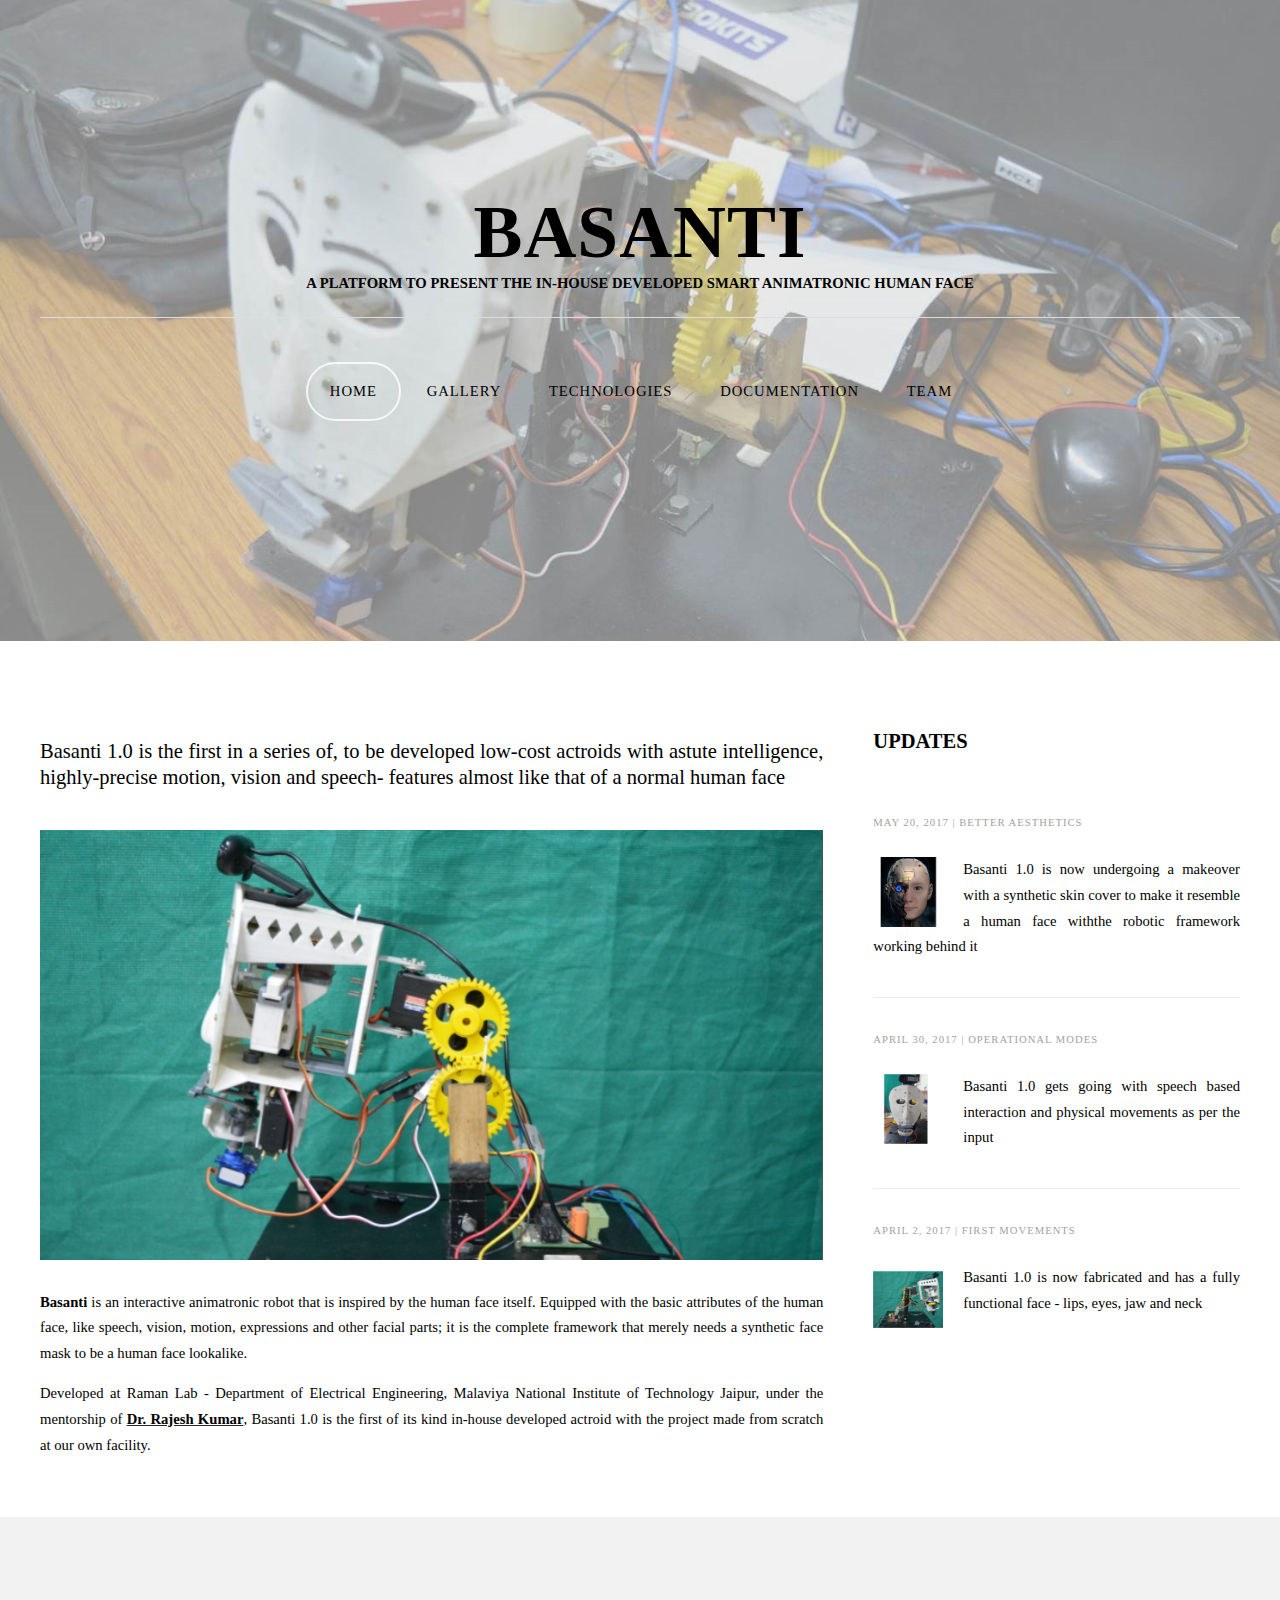
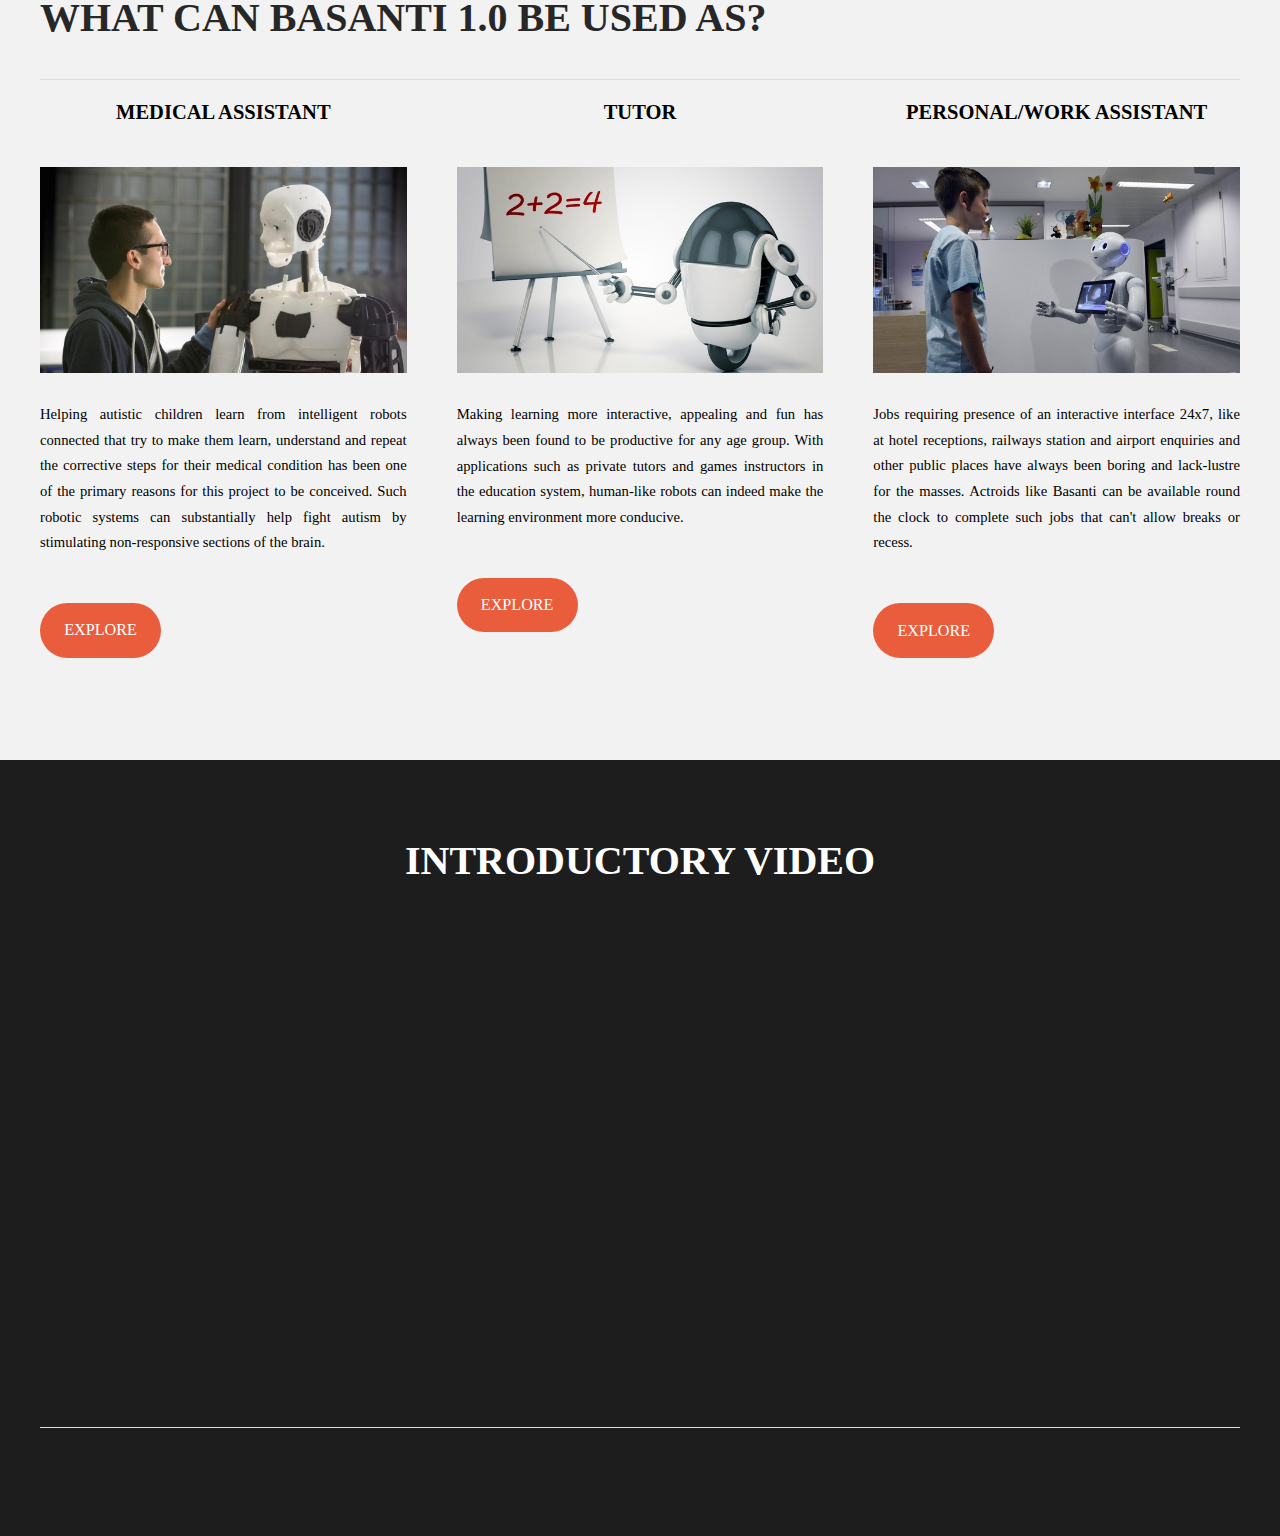
<file: index.html>
<!DOCTYPE HTML>
<!--
	Iridium by TEMPLATED
    templated.co @templatedco
    Released for free under the Creative Commons Attribution 3.0 license (templated.co/license)
-->
<html>
	<head>
		<title>The Smart Animatronic Face - Basanti</title>
		<meta http-equiv="content-type" content="text/html; charset=utf-8" />
		<meta name="description" content="" />
		<meta name="keywords" content="" />
		<meta name="viewport" content="width=device-width, initial-scale=1">
		<link rel="stylesheet" href="https://www.w3schools.com/w3css/4/w3.css">
		<link href='http://fonts.googleapis.com/css?family=Arimo|Bubblegum+Sans:400,700' rel='stylesheet' type='text/css'>


		<!--[if lte IE 8]><script src="js/html5shiv.js"></script><![endif]-->
		<script src="http://ajax.googleapis.com/ajax/libs/jquery/1.11.0/jquery.min.js"></script>
		<script src="js/skel.min.js"></script>
		<script src="js/skel-panels.min.js"></script>
		<script src="js/init.js"></script>
		<noscript>
			<link rel="stylesheet" href="css/skel-noscript.css" />
			<link rel="stylesheet" href="css/style.css" />
			<link rel="stylesheet" href="css/style-desktop.css" />
		</noscript>
		<!--[if lte IE 8]><link rel="stylesheet" href="css/ie/v8.css" /><![endif]-->
		<!--[if lte IE 9]><link rel="stylesheet" href="css/ie/v9.css" /><![endif]-->
	</head>
	<body class="homepage">

		<!-- Header -->
		<div id="header">
			<div class="container"> 
				
				<!-- Logo -->
				<div id="logo">
					<h1 ><a style="color:black;" href="#">Basanti</a></h1>
					<br>
					<h3><a style="color:black;">A platform to present the in-house developed smart animatronic human face </a></h3>
					<hr>
				</div>
				
				<!-- Nav -->
				<nav id="nav">
					<ul >
						<li class="active"><a  style="color:black" href="index.html">Home</a></li>
						<li><a style="color:black" href="gallery.html">Gallery</a></li>
						<li><a style="color:black" href="tech.html">Technologies</a></li>
						<li><a style="color:black" href="doc.pdf">Documentation</a></li>
						<li><a style="color:black" href="team.html">Team</a></li>
					</ul>
				</nav>
			</div>
		</div>

		<!-- Main -->
		<div id="main">
			<div class="container">
				<div class="row"> 
					
					<!-- Content -->
					<div id="content" class="8u skel-cell-important">
						<section>
							<header>
								<h2> </h2>
								<span class="byline" align="justify">Basanti 1.0 is the first in a series of, to be developed low-cost actroids with astute intelligence, highly-precise motion, vision and speech- features almost like that of a normal human face </span>
							</header>
							<a  class="image full"><img src="images/pic07.jpg" alt="" /></a>
							<p align="justify" ><strong>Basanti</strong> is an interactive animatronic robot that is inspired by the human face itself. Equipped with the basic attributes of the human face, like speech, vision, motion, expressions and other facial parts; it is the complete framework that merely needs a synthetic face mask to be a human face lookalike.</p>
							<p align="justify">Developed at Raman Lab - Department of Electrical Engineering, Malaviya National Institute of Technology Jaipur, under the mentorship of <a href=""><b>Dr. Rajesh Kumar</b></a>, Basanti 1.0 is the first of its kind in-house developed actroid with the project made from scratch at our own facility.</a></p>
						</section>
					</div>
				
					
					<!-- Sidebar -->
				<div id="sidebar" class="4u">
						<section>
							<header>
								<h2>Updates</h2>
							</header>
							<ul class="style">
								<li>
									<p class="posted">May 20, 2017  |  Better aesthetics</p>
									<img src="images/pic04.jpg" height="70" width="70" alt="" />
									<p class="text" align="justify">Basanti 1.0 is now undergoing a makeover with a synthetic skin cover to make it resemble a human face withthe robotic framework working behind it</p>
								</li>
								<li>
									<p class="posted">April 30, 2017 |  Operational Modes </p>
									<img src="images/pic05.jpg" height="70" width="70" alt="" />
									<p class="text" align="justify"> Basanti 1.0 gets going with speech based interaction and physical movements as per the input</p>
								</li>
								<li>
									<p class="posted">April 2, 2017  |  First Movements</p>
									<img src="images/pic06.jpg" height="70" width="70" alt="" />
									<p class="text" align="justify"> Basanti 1.0 is now fabricated and has a fully functional face - lips, eyes, jaw and neck</p>
								</li>
							</ul>
						</section>
					</div>
				
				</div>
			</div>
		</div>

		<!-- Footer -->
		<div id="featured">
			<div class="container">
			<h2><a style="font-size:40px">What can Basanti 1.0 be used as? </a></h2>
			<hr>

				<div class="row">
					<div class="4u">
						<h2 align="center"><b>Medical Assistant</b></h2>
						<a href="#" class="image full"><img src="images/pic01.jpg" alt="" /></a>
						<p align="justify">Helping autistic children learn from intelligent robots connected that try to make them learn, understand and repeat the corrective steps for their medical condition has been one of the primary reasons for this project to be conceived. 
						Such robotic systems can substantially help fight autism by stimulating non-responsive sections of the brain.</p>
						<p><a href="#" class="button">Explore</a></p>
					</div>
					<div class="4u">
						<h2 align="center" ><b>Tutor</b></h2>
						<a href="#" class="image full"><img src="images/pic02.jpg" alt="" /></a>
						<p align="justify">Making learning more interactive, appealing and fun has always been found to be productive for any age group. With applications such as private tutors and games instructors in the education system, human-like robots can indeed make the learning environment more conducive.</p>
						<p><a href="#" class="button">Explore</a></p>
					</div>
					<div class="4u">
						<h2 align="center"><b>personal/work assistant</b></h2>
						<a href="#" class="image full"><img src="images/pic03.jpg" alt="" /></a>
						<p align="justify" >Jobs requiring presence of an interactive interface 24x7, like at hotel receptions, railways station and airport enquiries and other public places have always been boring and lack-lustre for the masses. Actroids like Basanti can be available round the clock to complete such jobs that can't allow breaks or recess. </p>
						<p><a href="#" class="button">Explore</a></p>
					</div>
				</div>
			</div>
		</div>


		<!-- Footer -->
		<div id="footer">
			<div class="container">
			<h6 style="color:white;font-size:40px"> <center>Introductory Video</center></h6>
			<br><br>
			<center><iframe width="740" height="472.5" src="https://www.youtube.com/embed/x0KpG92RKcE" frameborder="0" allowfullscreen></iframe></center>
			<hr>
			</div>
		</div>
		



		
	</body>
</html>
</file>
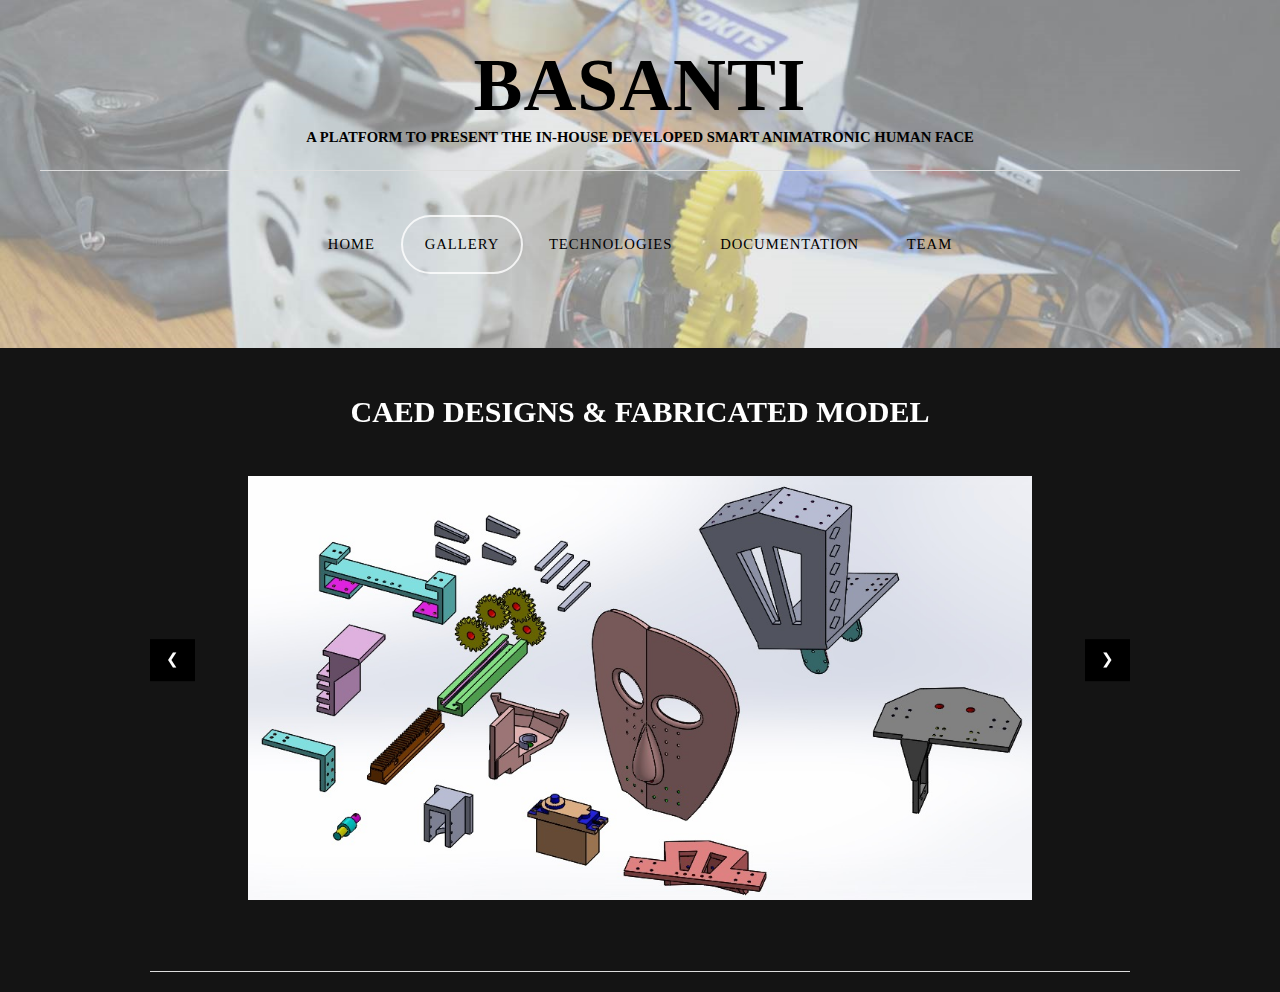
<file: gallery.html>
<!DOCTYPE HTML>
<!--
	Iridium by TEMPLATED
    templated.co @templatedco
    Released for free under the Creative Commons Attribution 3.0 license (templated.co/license)
-->
<html>
		<head>
		<title>The Smart Animatronic Face - Basanti</title>
		<meta http-equiv="content-type" content="text/html; charset=utf-8" />
		<meta name="description" content="" />
		<meta name="keywords" content="" />
		<meta name="viewport" content="width=device-width, initial-scale=1">
		<link rel="stylesheet" href="https://www.w3schools.com/w3css/4/w3.css">
		<link href='http://fonts.googleapis.com/css?family=Arimo|Bubblegum+Sans:400,700' rel='stylesheet' type='text/css'>
		<!--[if lte IE 8]><script src="js/html5shiv.js"></script><![endif]-->
		<script src="http://ajax.googleapis.com/ajax/libs/jquery/1.11.0/jquery.min.js"></script>
		<script src="js/skel.min.js"></script>
		<script src="js/skel-panels.min.js"></script>
		<script src="js/init.js"></script>
		<noscript>
			<link rel="stylesheet" href="css/skel-noscript.css" />
			<link rel="stylesheet" href="css/style.css" />
			<link rel="stylesheet" href="css/style-desktop.css" />
		</noscript>
		<!--[if lte IE 8]><link rel="stylesheet" href="css/ie/v8.css" /><![endif]-->
		<!--[if lte IE 9]><link rel="stylesheet" href="css/ie/v9.css" /><![endif]-->
	</head>
	<body class="no-sidebar">

		<!-- Header -->
		<div id="header">
			<div class="container"> 
				
				<!-- Logo -->
				<div id="logo">
					<h1 ><a style="color:black;" href="#">Basanti</a></h1>
					<br>
					<h3><a style="color:black;">A platform to present the in-house developed smart animatronic human face </a></h3>
					<hr>
				</div>
				
				<!-- Nav -->
				<nav id="nav">
					<ul >
						<li ><a  style="color:black" href="index.html">Home</a></li>
						<li class="active"><a style="color:black" href="gallery.html">Gallery</a></li>
						<li><a style="color:black" href="tech.html">Technologies</a></li>
						<li><a style="color:black" href="doc.pdf">Documentation</a></li>
						<li><a style="color:black" href="team.html">Team</a></li>
					</ul>
				</nav>
			</div>
		</div>

		<!-- Main -->
		
		
		
		<div>	
		<div class="w3-content w3-display-container">
				<br><br>
				<h2 style="color:white;font-size:30px;align"> <center>CAED Designs & Fabricated Model</center></h2>
				<br><br>
		<center><img class="mySlides" src="images/caed/caed00.jpg" style="width:80%"></center>
		<center><img class="mySlides" src="images/caed/caed01.jpg" style="width:50%"></center>
		<center><img class="mySlides" src="images/caed/caed02.jpg" style="width:60%"></center>
    	<center><img class="mySlides" src="images/caed/caed03.jpg" style="width:70%"></center>
		<center><img class="mySlides" src="images/caed/caed04.jpg" style="width:70%"></center>
		  <center><img class="mySlides" src="images/fab/fab01.jpg" style="width:70%"></center>
		  <center><img class="mySlides" src="images/fab/fab02.jpg" style="width:70%"></center>
		  <center><img class="mySlides" src="images/fab/fab03.jpg" style="width:40%"></center>
		  <center><img class="mySlides" src="images/fab/fab04.jpg" style="width:40%"></center>
		  <center><img class="mySlides" src="images/fab/fab05.jpg" style="width:40%"></center>
		  <center><img class="mySlides" src="images/fab/fab06.jpg" style="width:40%"></center>
		  <center><img class="mySlides" src="images/fab/fab07.jpg" style="width:40%"></center>
		  <center><img class="mySlides" src="images/fab/fab08.jpg" style="width:40%"></center>
			  
	
		  
		  <button class="w3-button w3-black w3-display-left" onclick="plusDivs(-1)">&#10094;</button>
		  <button class="w3-button w3-black w3-display-right" onclick="plusDivs(1)">&#10095;</button>
		  <br><br><hr>
		</div>
		</div>
		


			<script>
			var slideIndex = 1;
			showDivs(slideIndex);

			function plusDivs(n) {
			  showDivs(slideIndex += n);
			}

			function showDivs(n) {
			  var i;
			  var x = document.getElementsByClassName("mySlides");
			  if (n > x.length) {slideIndex = 1}    
			  if (n < 1) {slideIndex = x.length}
			  for (i = 0; i < x.length; i++) {
				 x[i].style.display = "none";  
			  }
			  x[slideIndex-1].style.display = "block";  
			}
			</script>	



			
			

		
	</body>
</html>
</file>
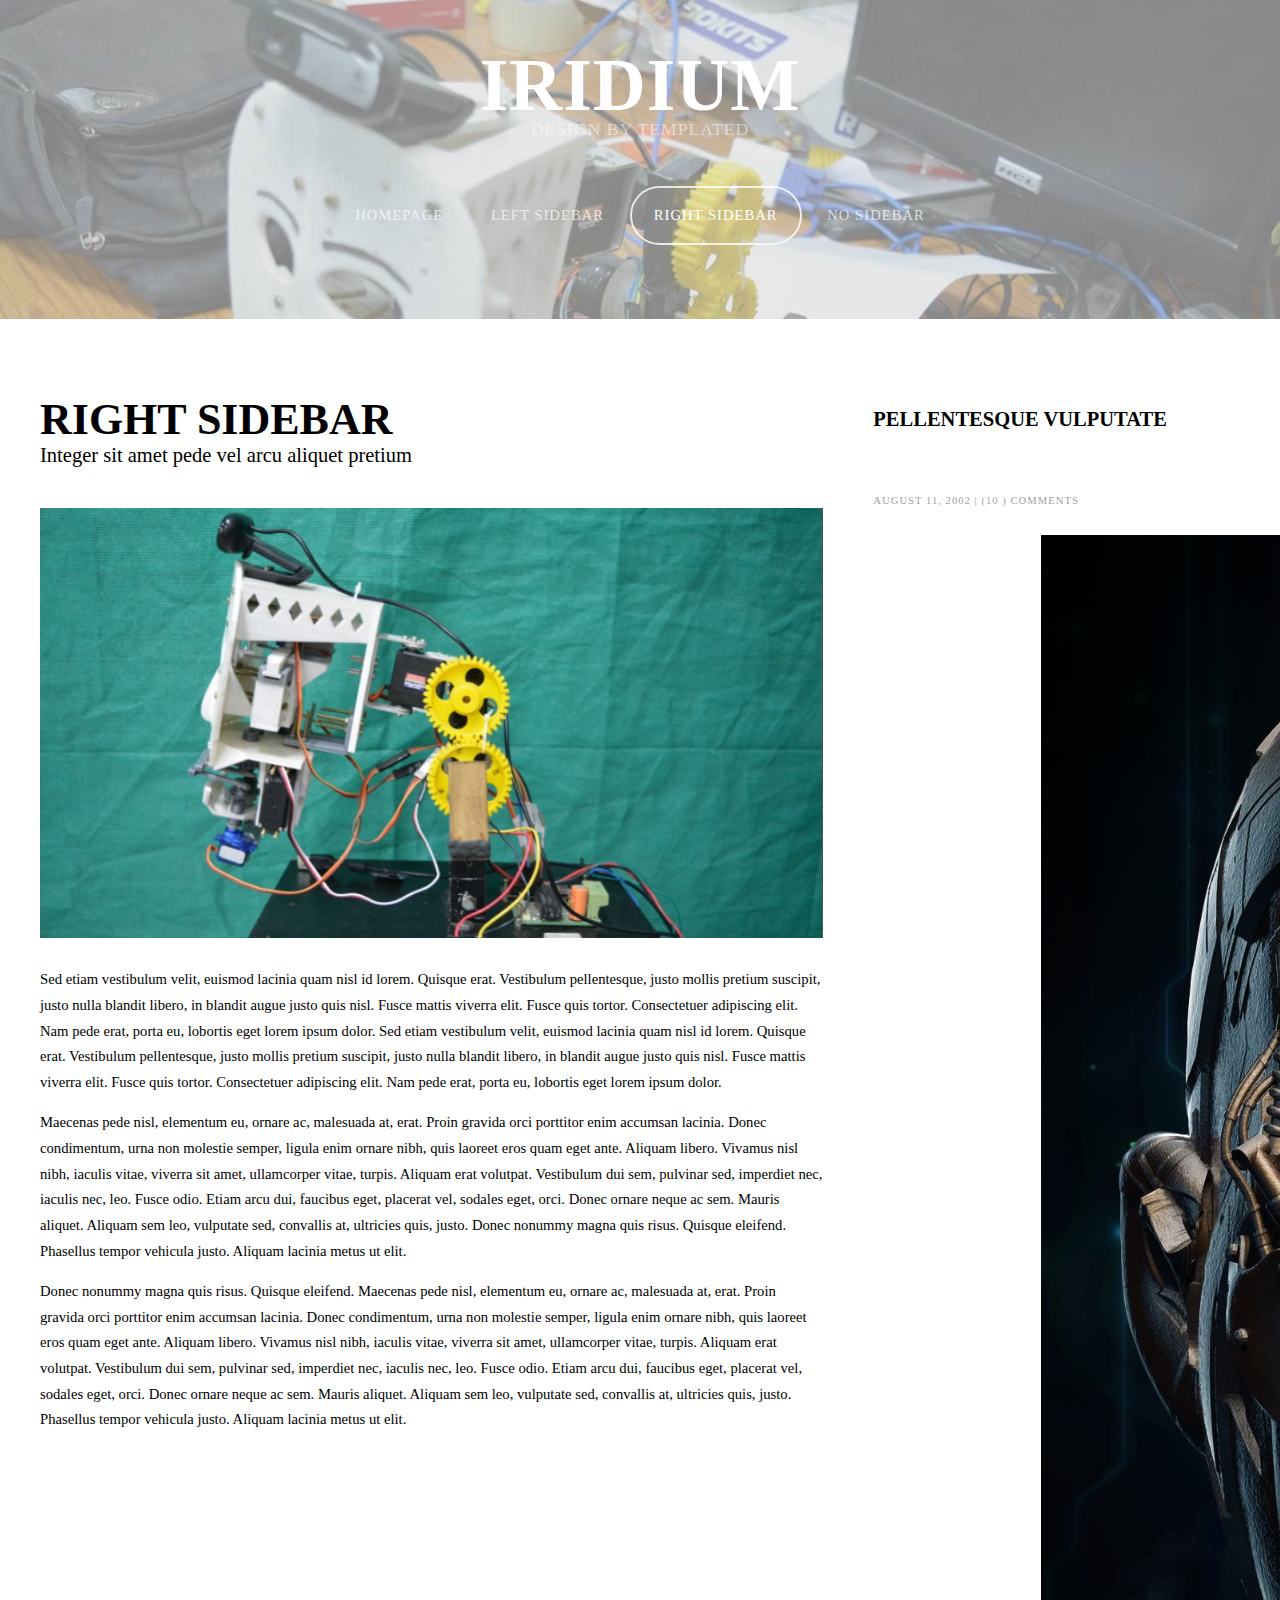
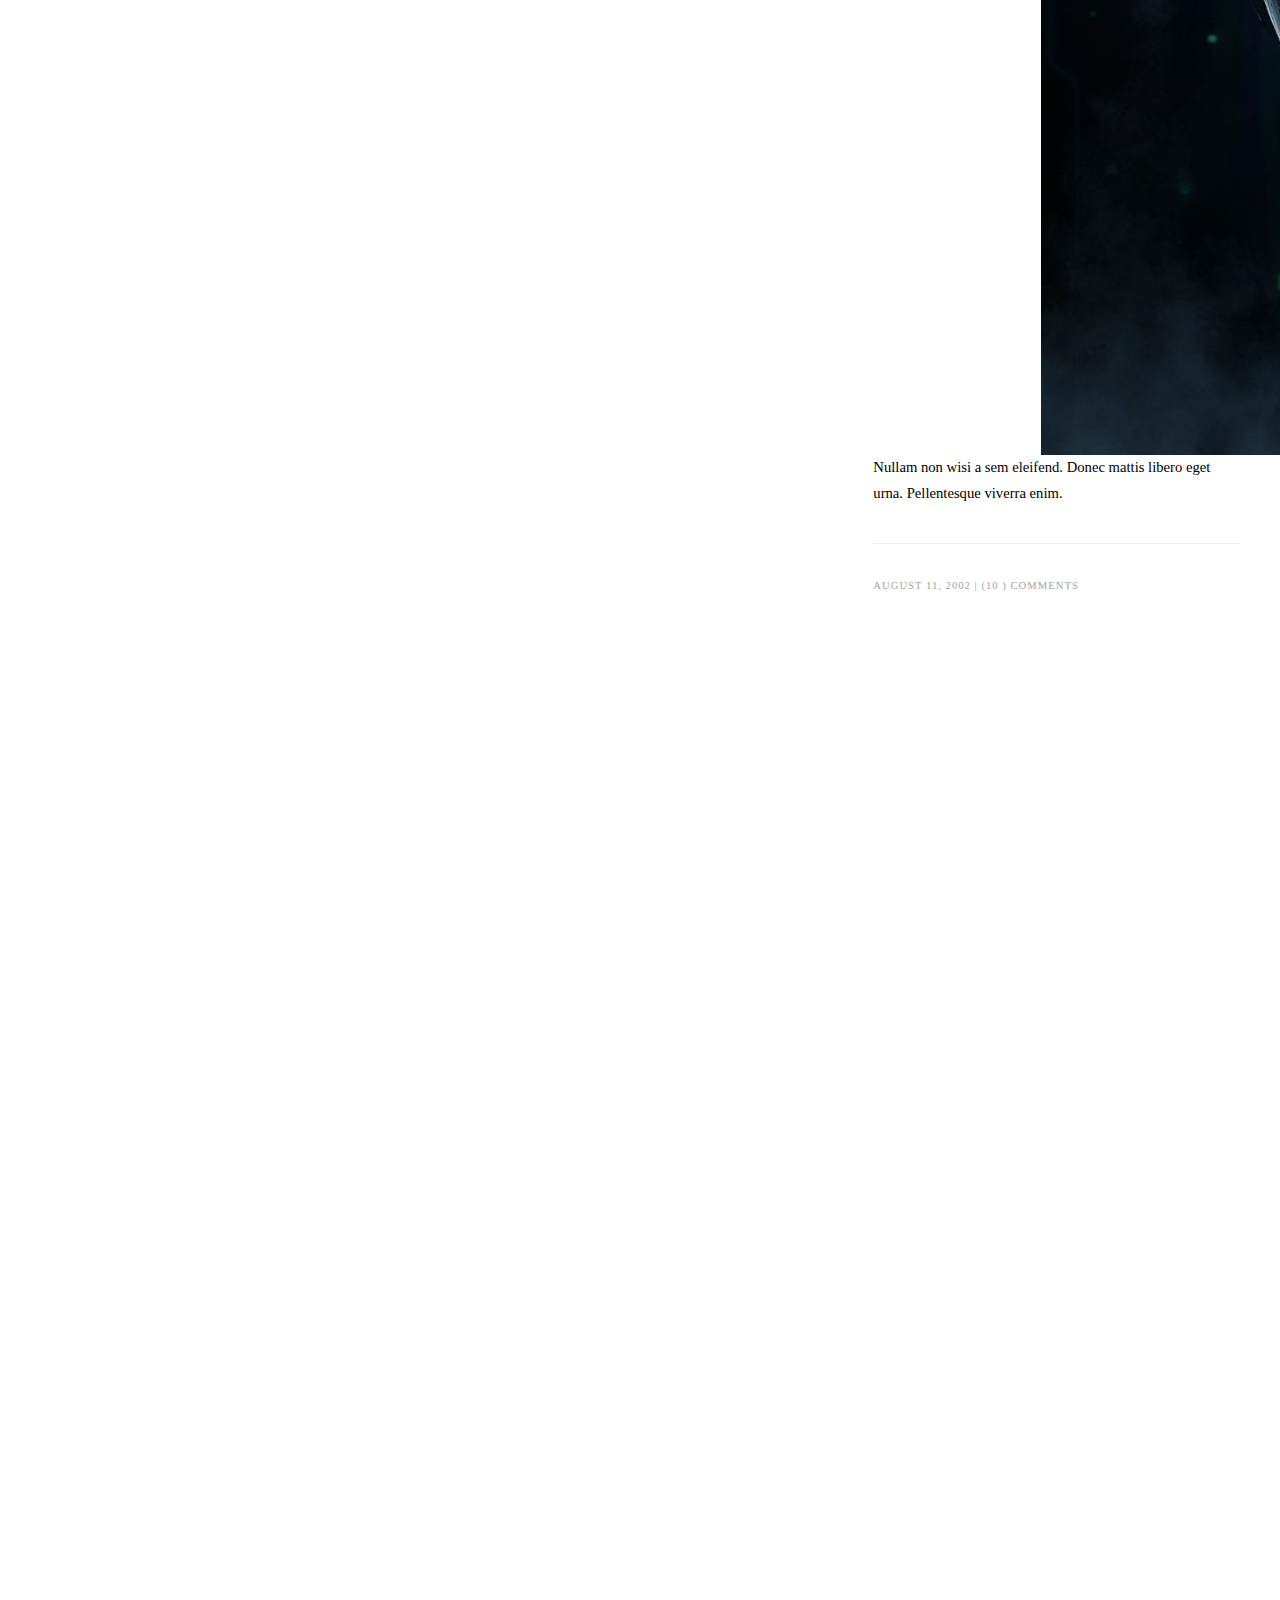
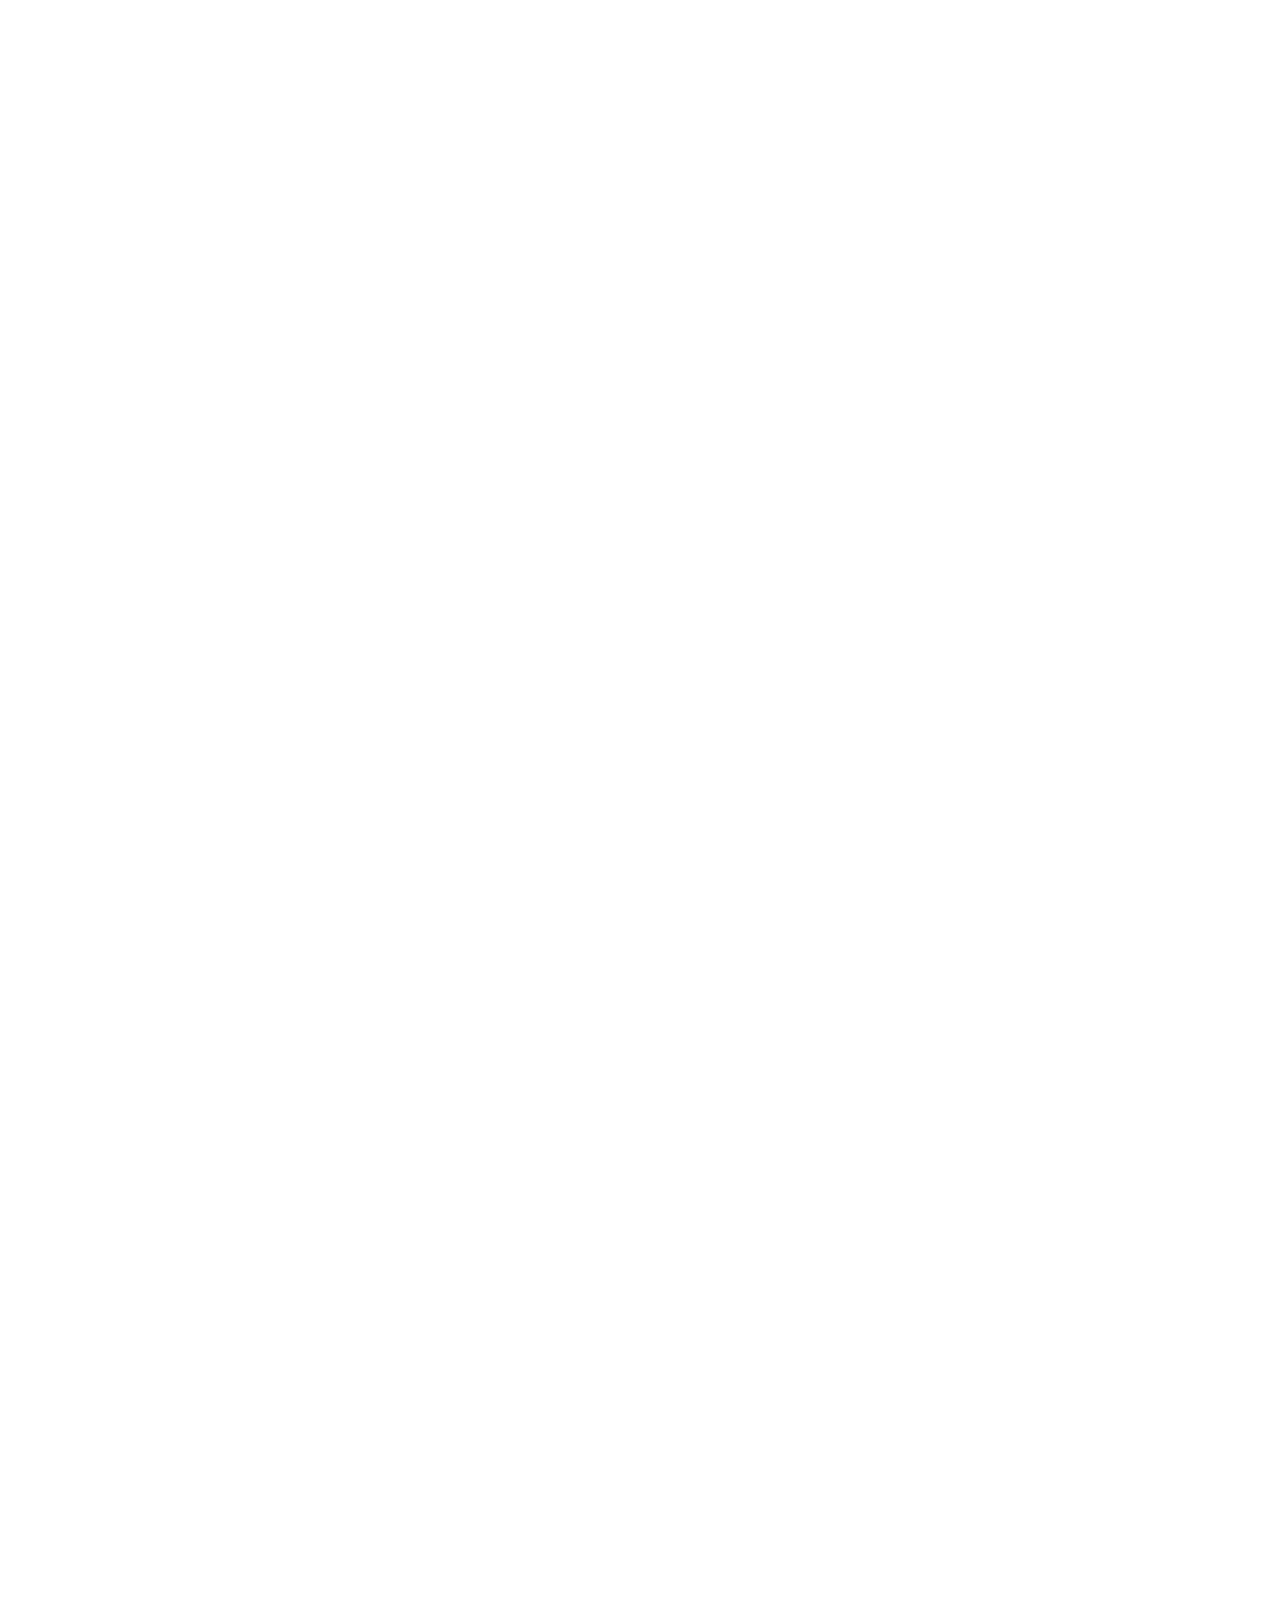
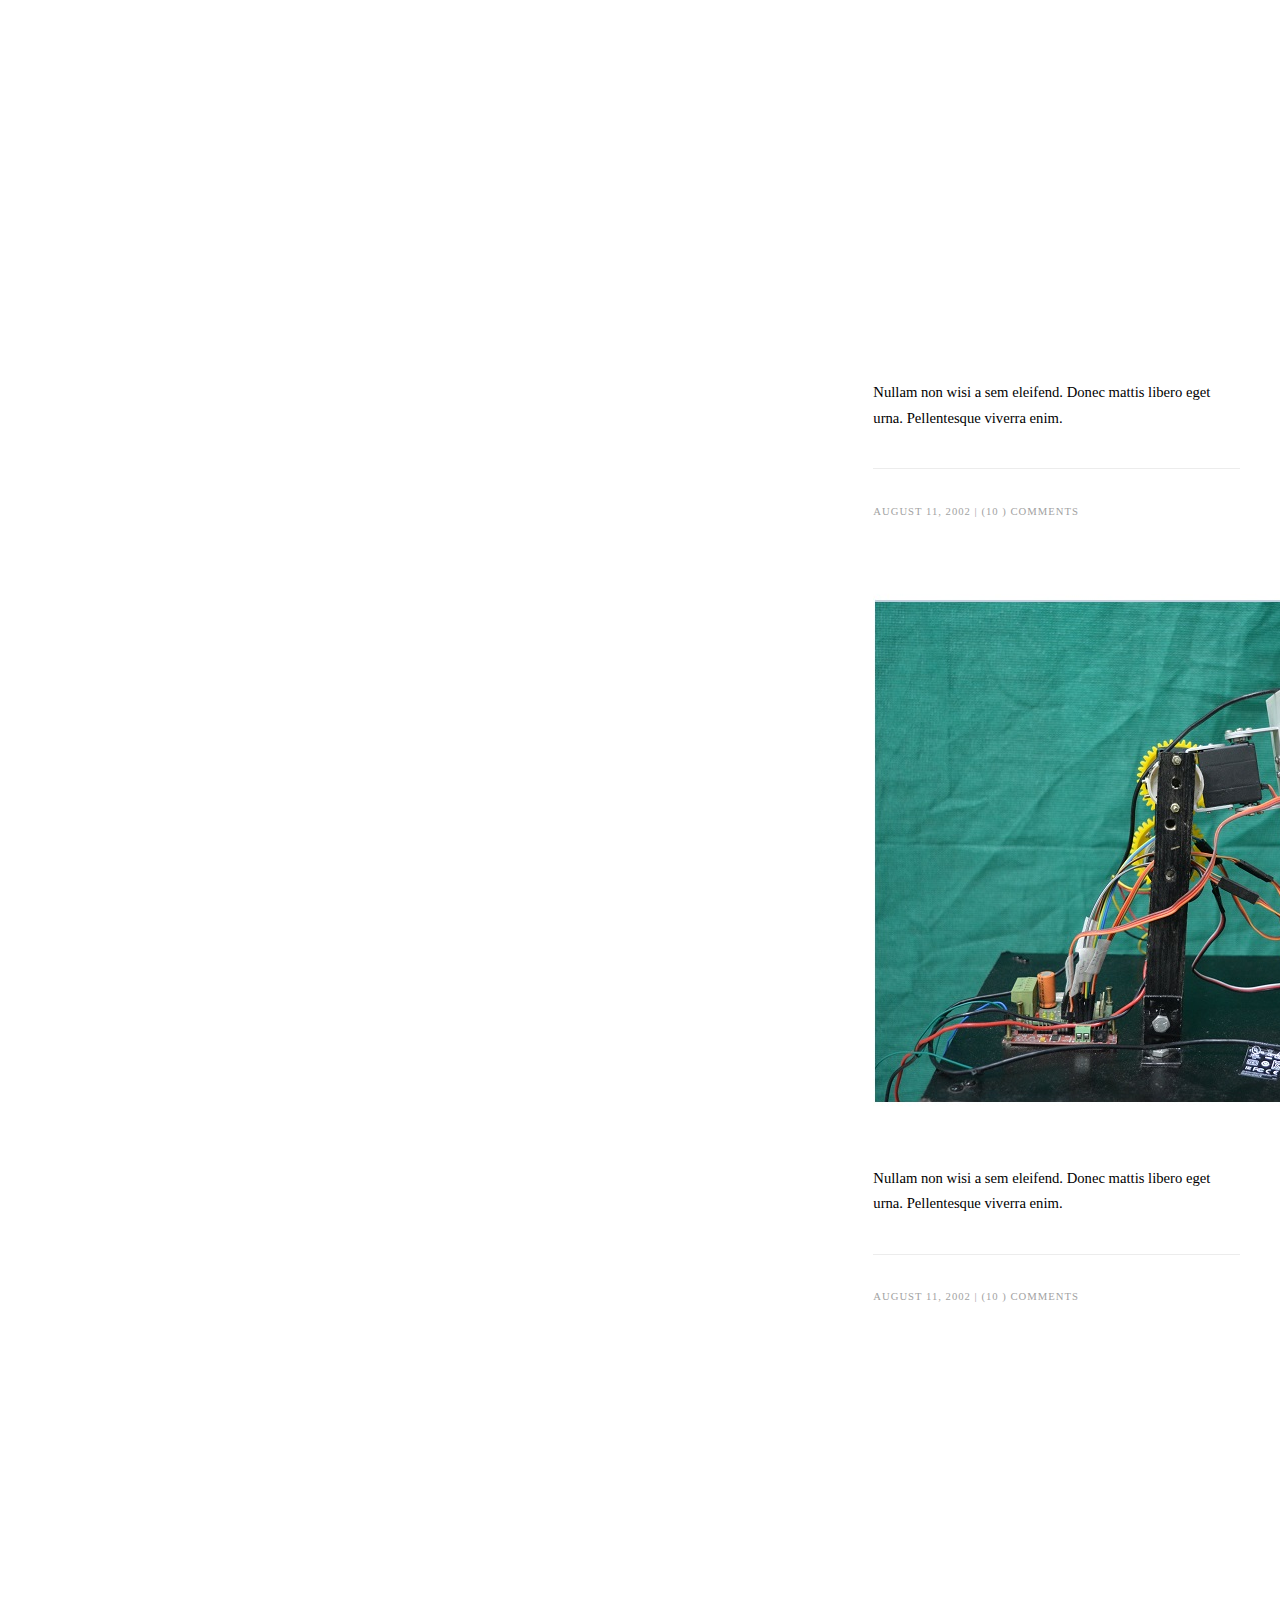
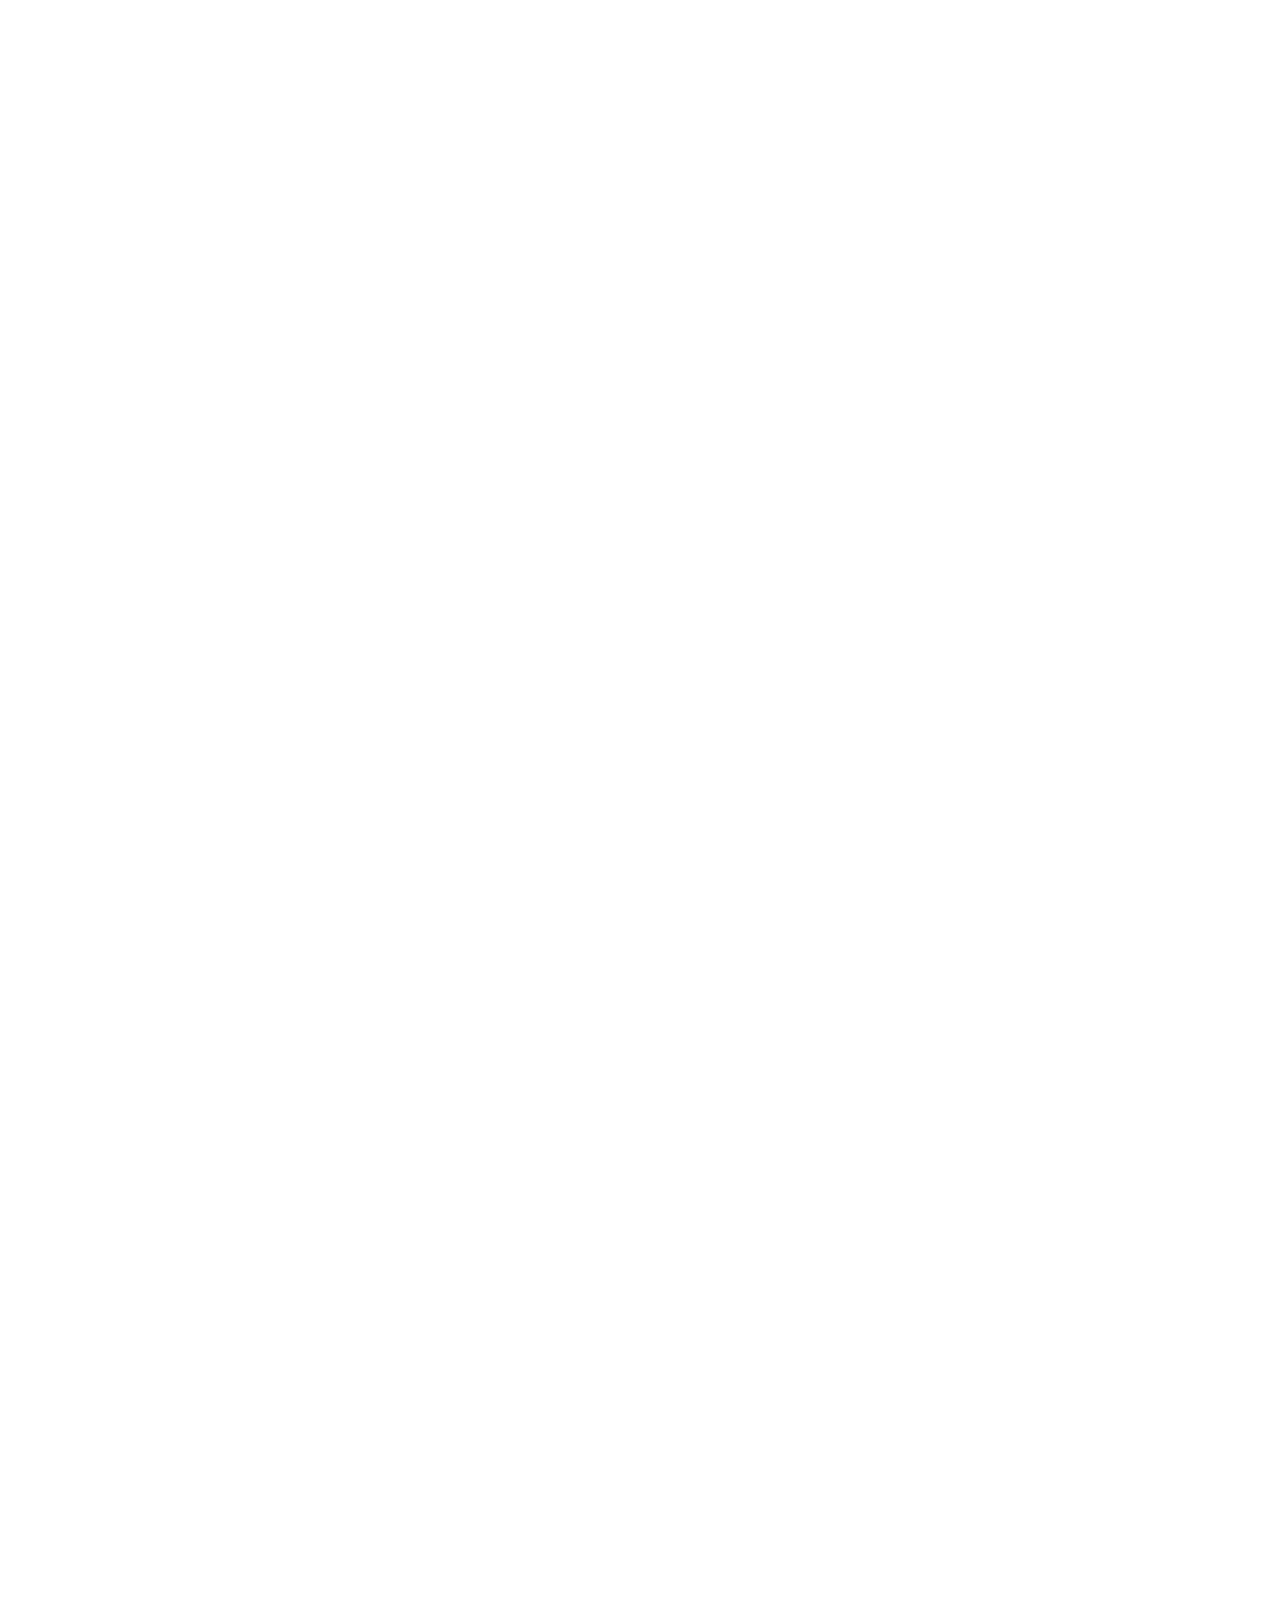
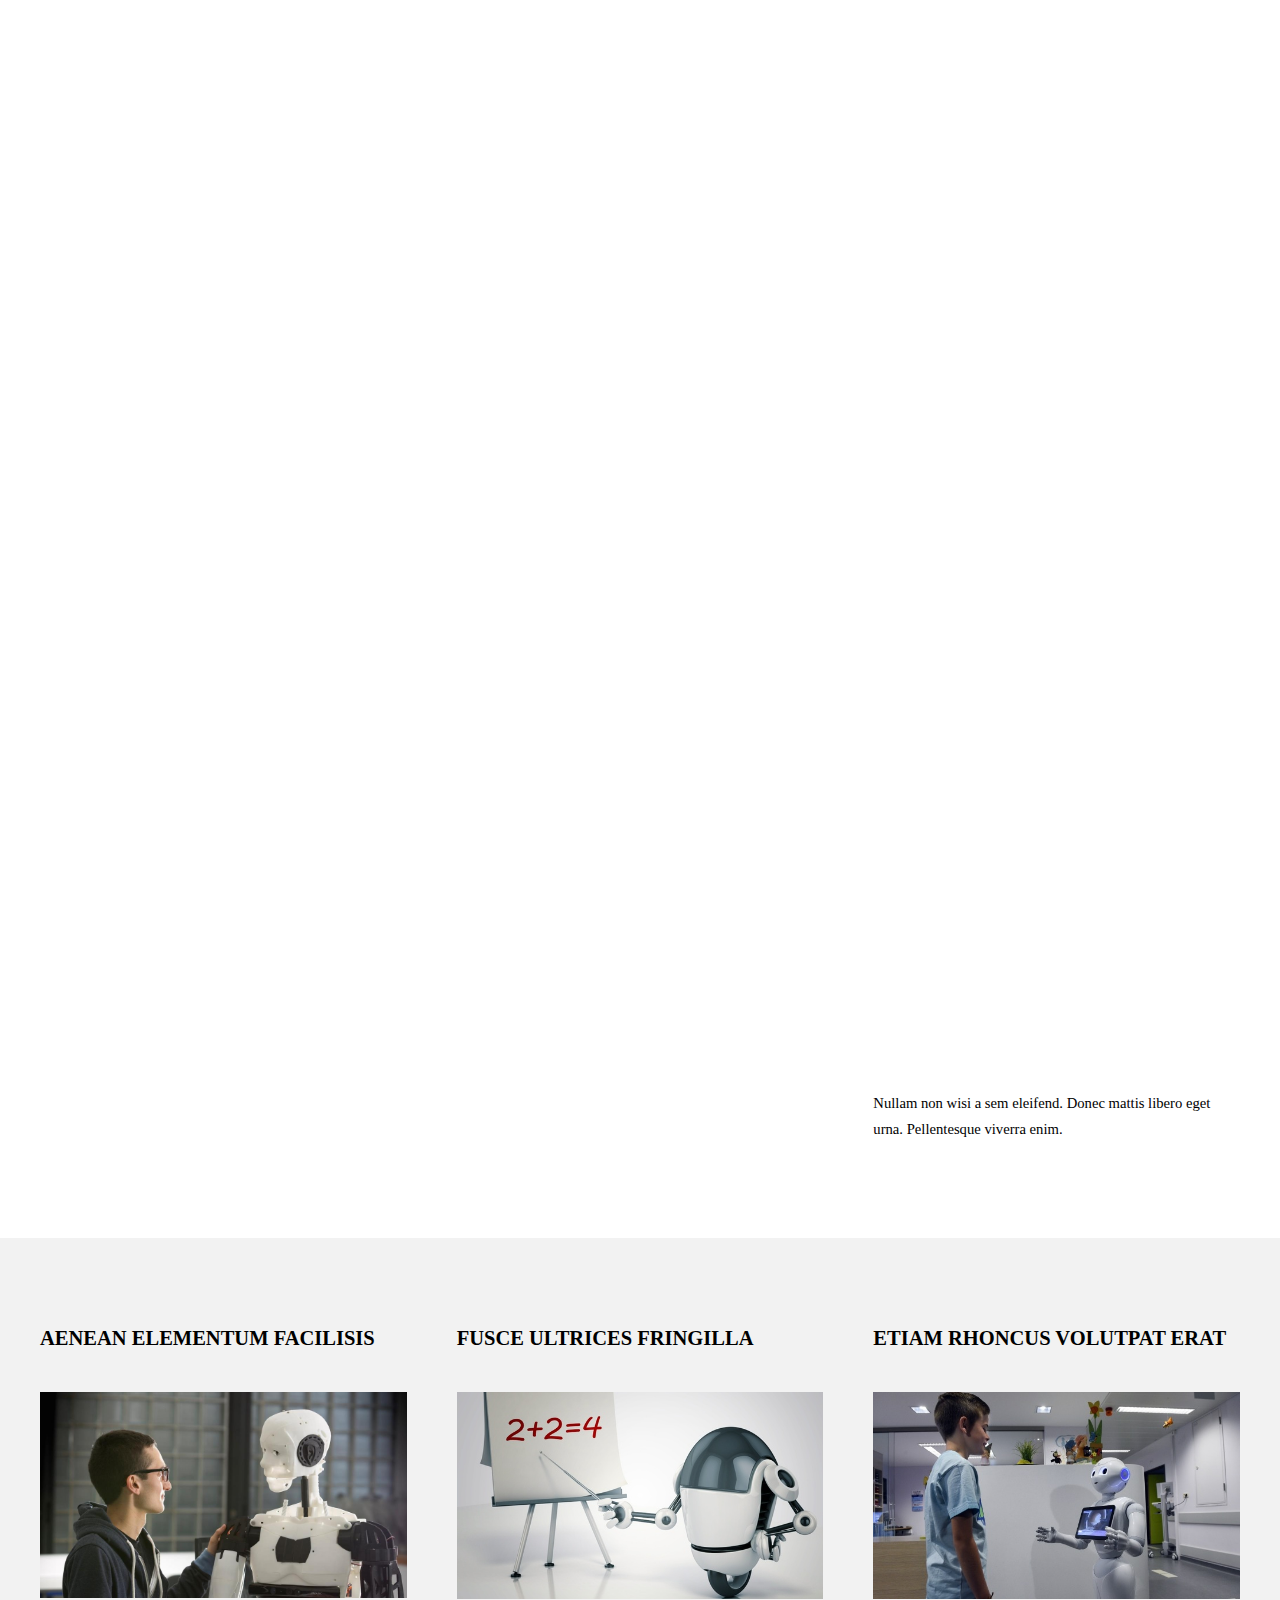
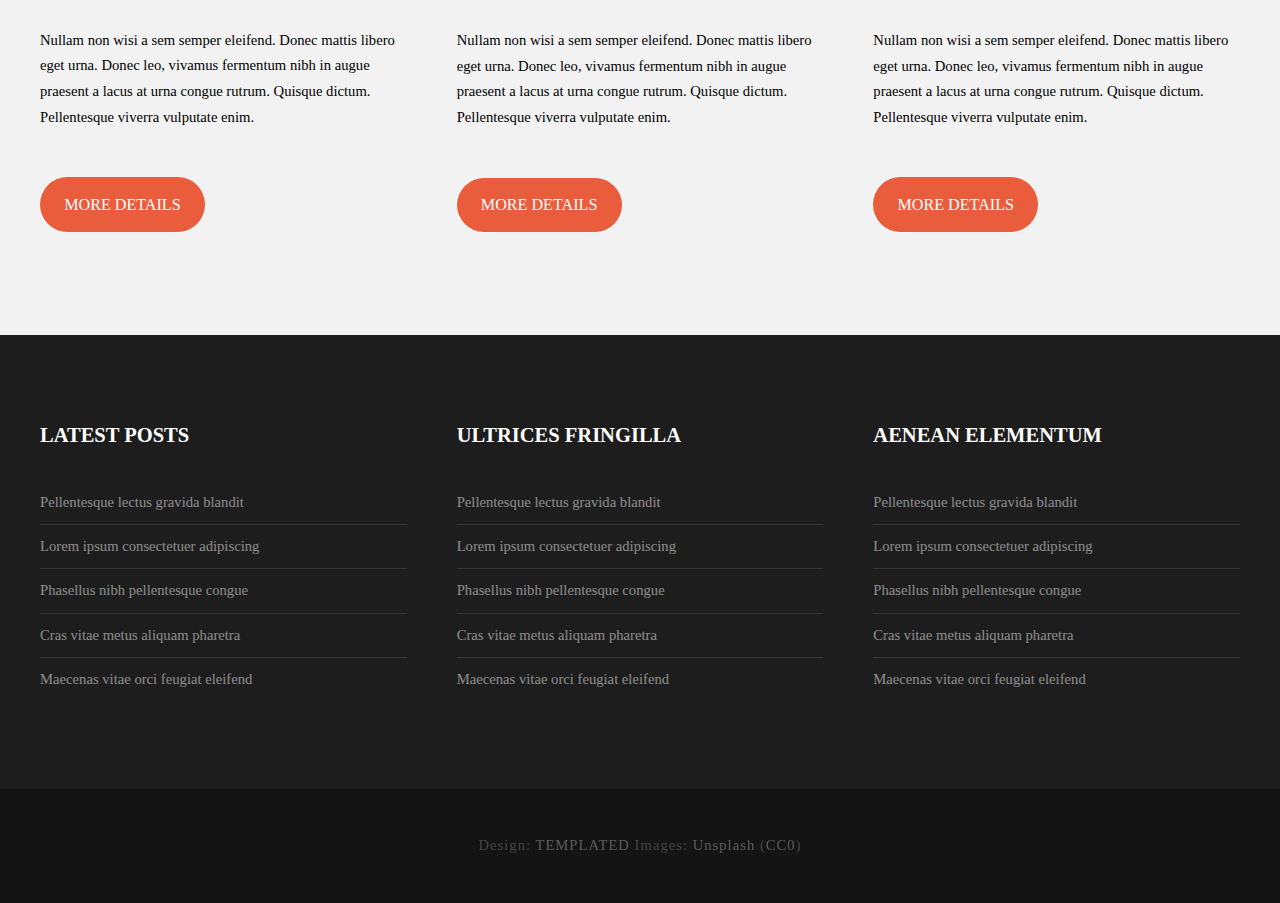
<file: right-sidebar.html>
<!DOCTYPE HTML>
<!--
	Iridium by TEMPLATED
    templated.co @templatedco
    Released for free under the Creative Commons Attribution 3.0 license (templated.co/license)
-->
<html>
	<head>
		<title>Iridium by TEMPLATED</title>
		<meta http-equiv="content-type" content="text/html; charset=utf-8" />
		<meta name="description" content="" />
		<meta name="keywords" content="" />
		<link href='http://fonts.googleapis.com/css?family=Arimo:400,700' rel='stylesheet' type='text/css'>
		<!--[if lte IE 8]><script src="js/html5shiv.js"></script><![endif]-->
		<script src="http://ajax.googleapis.com/ajax/libs/jquery/1.11.0/jquery.min.js"></script>
		<script src="js/skel.min.js"></script>
		<script src="js/skel-panels.min.js"></script>
		<script src="js/init.js"></script>
		<noscript>
			<link rel="stylesheet" href="css/skel-noscript.css" />
			<link rel="stylesheet" href="css/style.css" />
			<link rel="stylesheet" href="css/style-desktop.css" />
		</noscript>
		<!--[if lte IE 8]><link rel="stylesheet" href="css/ie/v8.css" /><![endif]-->
		<!--[if lte IE 9]><link rel="stylesheet" href="css/ie/v9.css" /><![endif]-->
	</head>
	<body>

		<!-- Header -->
		<div id="header">
			<div class="container"> 
				
				<!-- Logo -->
				<div id="logo">
					<h1><a href="#">Iridium</a></h1>
					<span>Design by TEMPLATED</span>
				</div>
				
				<!-- Nav -->
				<nav id="nav">
					<ul>
						<li><a href="index.html">Homepage</a></li>
						<li><a href="left-sidebar.html">Left Sidebar</a></li>
						<li class="active"><a href="right-sidebar.html">Right Sidebar</a></li>
						<li><a href="no-sidebar.html">No Sidebar</a></li>
					</ul>
				</nav>
			</div>
		</div>

		<!-- Main -->
		<div id="main">
			<div class="container">
				<div class="row"> 

					<!-- Content -->
					<div id="content" class="8u skel-cell-important">
						<section>
							<header>
								<h2>Right Sidebar</h2>
								<span class="byline">Integer sit amet pede vel arcu aliquet pretium</span>
							</header>
							<a href="#" class="image full"><img src="images/pic07.jpg" alt="" /></a>
							<p>Sed etiam vestibulum velit, euismod lacinia quam nisl id lorem. Quisque erat. Vestibulum pellentesque, justo mollis pretium suscipit, justo nulla blandit libero, in blandit augue justo quis nisl. Fusce mattis viverra elit. Fusce quis tortor. Consectetuer adipiscing elit. Nam pede erat, porta eu, lobortis eget lorem ipsum dolor. Sed etiam vestibulum velit, euismod lacinia quam nisl id lorem. Quisque erat. Vestibulum pellentesque, justo mollis pretium suscipit, justo nulla blandit libero, in blandit augue justo quis nisl. Fusce mattis viverra elit. Fusce quis tortor. Consectetuer adipiscing elit. Nam pede erat, porta eu, lobortis eget lorem ipsum dolor.</p>
							<p>Maecenas pede nisl, elementum eu, ornare ac, malesuada at, erat. Proin gravida orci porttitor enim accumsan lacinia. Donec condimentum, urna non molestie semper, ligula enim ornare nibh, quis laoreet eros quam eget ante. Aliquam libero. Vivamus nisl nibh, iaculis vitae, viverra sit amet, ullamcorper vitae, turpis. Aliquam erat volutpat. Vestibulum dui sem, pulvinar sed, imperdiet nec, iaculis nec, leo. Fusce odio. Etiam arcu dui, faucibus eget, placerat vel, sodales eget, orci. Donec ornare neque ac sem. Mauris aliquet. Aliquam sem leo, vulputate sed, convallis at, ultricies quis, justo. Donec nonummy magna quis risus. Quisque eleifend. Phasellus tempor vehicula justo. Aliquam lacinia metus ut elit.</p>
							<p>Donec nonummy magna quis risus. Quisque eleifend. Maecenas pede nisl, elementum eu, ornare ac, malesuada at, erat. Proin gravida orci porttitor enim accumsan lacinia. Donec condimentum, urna non molestie semper, ligula enim ornare nibh, quis laoreet eros quam eget ante. Aliquam libero. Vivamus nisl nibh, iaculis vitae, viverra sit amet, ullamcorper vitae, turpis. Aliquam erat volutpat. Vestibulum dui sem, pulvinar sed, imperdiet nec, iaculis nec, leo. Fusce odio. Etiam arcu dui, faucibus eget, placerat vel, sodales eget, orci. Donec ornare neque ac sem. Mauris aliquet. Aliquam sem leo, vulputate sed, convallis at, ultricies quis, justo. Phasellus tempor vehicula justo. Aliquam lacinia metus ut elit.</p>
						</section>
					</div>
					
					<!-- Sidebar -->
					<div id="sidebar" class="4u">
						<section>
							<header>
								<h2>Pellentesque vulputate</h2>
							</header>
							<ul class="style">
								<li>
									<p class="posted">August 11, 2002  |  (10 )  Comments</p>
									<img src="images/pic04.jpg" alt="" />
									<p class="text">Nullam non wisi a sem eleifend. Donec mattis libero eget urna. Pellentesque viverra enim.</p>
								</li>
								<li>
									<p class="posted">August 11, 2002  |  (10 )  Comments</p>
									<img src="images/pic05.jpg" alt="" />
									<p class="text">Nullam non wisi a sem eleifend. Donec mattis libero eget urna. Pellentesque viverra enim.</p>
								</li>
								<li>
									<p class="posted">August 11, 2002  |  (10 )  Comments</p>
									<img src="images/pic06.jpg" alt="" />
									<p class="text">Nullam non wisi a sem eleifend. Donec mattis libero eget urna. Pellentesque viverra enim.</p>
								</li>
								<li>
									<p class="posted">August 11, 2002  |  (10 )  Comments</p>
									<img src="images/pic05.jpg" alt="" />
									<p class="text">Nullam non wisi a sem eleifend. Donec mattis libero eget urna. Pellentesque viverra enim.</p>
								</li>
							</ul>
						</section>
					</div>
					
				</div>
			</div>
		</div>

		<!-- Footer -->
		<div id="featured">
			<div class="container">
				<div class="row">
					<div class="4u">
						<h2>Aenean elementum facilisis</h2>
						<a href="#" class="image full"><img src="images/pic01.jpg" alt="" /></a>
						<p>Nullam non wisi a sem semper eleifend. Donec mattis libero eget urna. Donec leo, vivamus fermentum nibh in augue praesent a lacus at urna congue rutrum. Quisque dictum. Pellentesque viverra vulputate enim.</p>
						<p><a href="#" class="button">More Details</a></p>
					</div>
					<div class="4u">
						<h2>Fusce ultrices fringilla</h2>
						<a href="#" class="image full"><img src="images/pic02.jpg" alt="" /></a>
						<p>Nullam non wisi a sem semper eleifend. Donec mattis libero eget urna. Donec leo, vivamus fermentum nibh in augue praesent a lacus at urna congue rutrum. Quisque dictum. Pellentesque viverra vulputate enim.</p>
						<p><a href="#" class="button">More Details</a></p>
					</div>
					<div class="4u">
						<h2>Etiam rhoncus volutpat erat</h2>
						<a href="#" class="image full"><img src="images/pic03.jpg" alt="" /></a>
						<p>Nullam non wisi a sem semper eleifend. Donec mattis libero eget urna. Donec leo, vivamus fermentum nibh in augue praesent a lacus at urna congue rutrum. Quisque dictum. Pellentesque viverra vulputate enim.</p>
						<p><a href="#" class="button">More Details</a></p>
					</div>
				</div>
			</div>
		</div>


		<!-- Footer -->
		<div id="footer">
			<div class="container">
				<div class="row">
					<div class="4u">
						<section>
							<h2>Latest Posts</h2>
							<ul class="default">
								<li><a href="#">Pellentesque lectus gravida blandit</a></li>
								<li><a href="#">Lorem ipsum consectetuer adipiscing</a></li>
								<li><a href="#">Phasellus nibh pellentesque congue</a></li>
								<li><a href="#">Cras vitae metus aliquam pharetra</a></li>
								<li><a href="#">Maecenas vitae orci feugiat eleifend</a></li>
							</ul>
						</section>
					</div>
					<div class="4u">
						<section>
							<h2>Ultrices fringilla</h2>
							<ul class="default">
								<li><a href="#">Pellentesque lectus gravida blandit</a></li>
								<li><a href="#">Lorem ipsum consectetuer adipiscing</a></li>
								<li><a href="#">Phasellus nibh pellentesque congue</a></li>
								<li><a href="#">Cras vitae metus aliquam pharetra</a></li>
								<li><a href="#">Maecenas vitae orci feugiat eleifend</a></li>
							</ul>
						</section>
					</div>
					<div class="4u">
						<section>
							<h2>Aenean elementum</h2>
							<ul class="default">
								<li><a href="#">Pellentesque lectus gravida blandit</a></li>
								<li><a href="#">Lorem ipsum consectetuer adipiscing</a></li>
								<li><a href="#">Phasellus nibh pellentesque congue</a></li>
								<li><a href="#">Cras vitae metus aliquam pharetra</a></li>
								<li><a href="#">Maecenas vitae orci feugiat eleifend</a></li>
							</ul>
						</section>
					</div>
				</div>
			</div>
		</div>

		<!-- Copyright -->
		<div id="copyright">
			<div class="container">
				Design: <a href="http://templated.co">TEMPLATED</a> Images: <a href="http://unsplash.com">Unsplash</a> (<a href="http://unsplash.com/cc0">CC0</a>)
			</div>
		</div>
		
	</body>
</html>
</file>
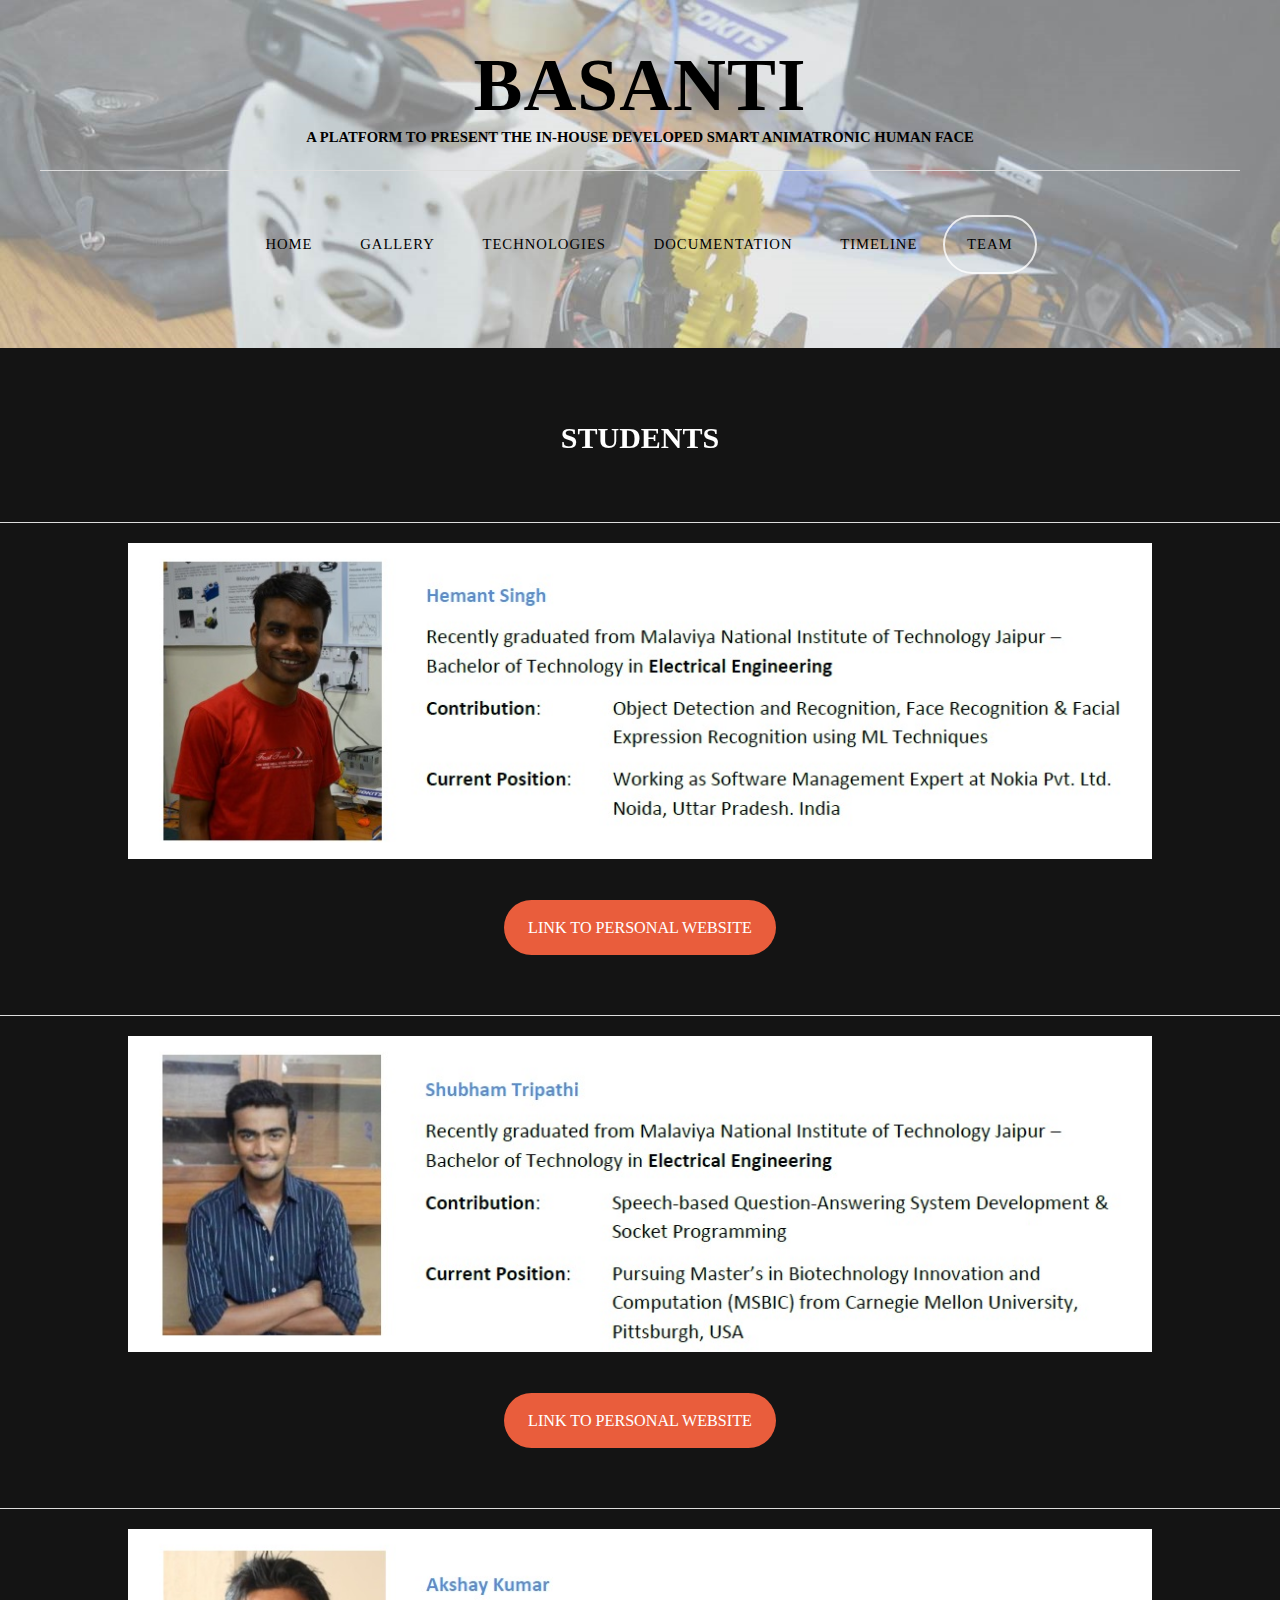
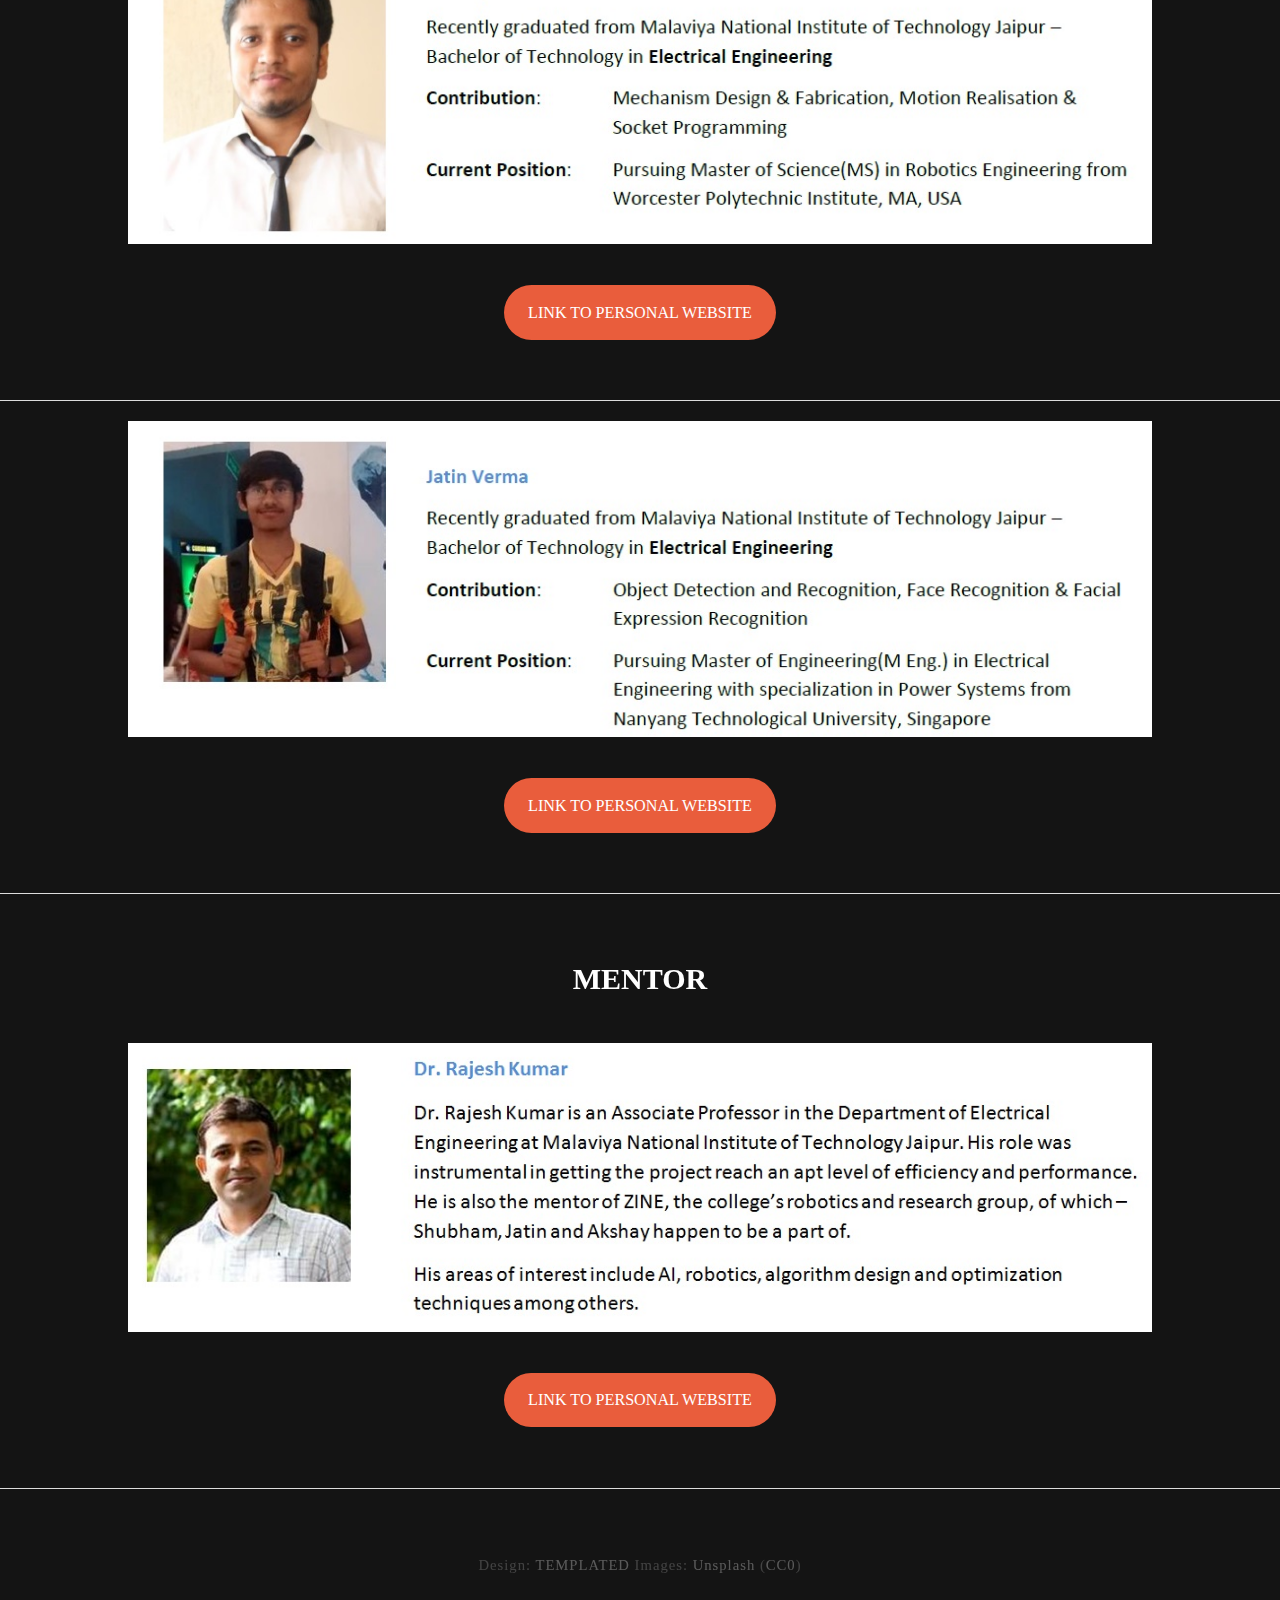
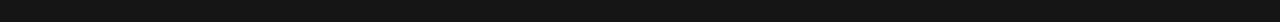
<file: team.html>
<!DOCTYPE HTML>
<!--
	Iridium by TEMPLATED
    templated.co @templatedco
    Released for free under the Creative Commons Attribution 3.0 license (templated.co/license)
-->
<html>
		<head>
		<title>The Smart Animatronic Face - Basanti</title>
		<meta http-equiv="content-type" content="text/html; charset=utf-8" />
		<meta name="description" content="" />
		<meta name="keywords" content="" />
		<meta name="viewport" content="width=device-width, initial-scale=1">
		<link rel="stylesheet" href="https://www.w3schools.com/w3css/4/w3.css">
		<link href='http://fonts.googleapis.com/css?family=Arimo|Bubblegum+Sans:400,700' rel='stylesheet' type='text/css'>
		<!--[if lte IE 8]><script src="js/html5shiv.js"></script><![endif]-->
		<script src="http://ajax.googleapis.com/ajax/libs/jquery/1.11.0/jquery.min.js"></script>
		<script src="js/skel.min.js"></script>
		<script src="js/skel-panels.min.js"></script>
		<script src="js/init.js"></script>
		<noscript>
			<link rel="stylesheet" href="css/skel-noscript.css" />
			<link rel="stylesheet" href="css/style.css" />
			<link rel="stylesheet" href="css/style-desktop.css" />
		</noscript>
		<!--[if lte IE 8]><link rel="stylesheet" href="css/ie/v8.css" /><![endif]-->
		<!--[if lte IE 9]><link rel="stylesheet" href="css/ie/v9.css" /><![endif]-->
	</head>
	<body class="no-sidebar">

		<!-- Header -->
		<div id="header">
			<div class="container"> 
				
				<!-- Logo -->
				<div id="logo">
					<h1 ><a style="color:black;" href="#">Basanti</a></h1>
					<br>
					<h3><a style="color:black;">A platform to present the in-house developed smart animatronic human face </a></h3>
					<hr>
				</div>
				
				<!-- Nav -->
				<nav id="nav">
					<ul >
						<li ><a  style="color:black" href="index.html">Home</a></li>
						<li ><a style="color:black" href="gallery.html">Gallery</a></li>
						<li ><a style="color:black" href="tech.html">Technologies</a></li>
						<li><a style="color:black" href="doc.html">Documentation</a></li>
						<li><a style="color:black" href="timeline.html">Timeline</a></li>
						<li class="active"><a style="color:black" href="team.html">Team</a></li>
					</ul>
				</nav>
			</div>
		</div>

		<!-- Main -->
		
		<div>
		
			<br><br><br>
			<center><h6 style="color:white;font-size:30px">students</h6></center><br><br><hr>
		  <center><img class="mySlides" src="images/team/team_hemant.jpg" style="width:80%">
		  <p><a href="https://hemant-1332.github.io/" class="button">Link to Personal Website</a></p><br><hr>
		  <center><img class="mySlides" src="images/team/team_shubham.jpg" style="width:80%"></center>
		  <p><a href="http://stripathi08.github.io" class="button">Link to Personal Website</a></p><br><hr>
		  <center><img class="mySlides" src="images/team/team_akshay.jpg" style="width:80%"></center>
		  <p><a href="https://kumarakshay324.github.io" class="button">Link to Personal Website</a></p><br><hr>
		  <center><img class="mySlides" src="images/team/team_jatin.jpg" style="width:80%"></center>
		  <p><a href="https://www.linkedin.com/in/jatin-verma-5b815aa9/" class="button">Link to Personal Website</a></p><br><hr></center>
		  
		  <br><br>
		  <center><h6 style="color:white;font-size:30px">Mentor</h6></center>
		  <br><br>
		  <center><img class="mySlides" src="images/team/team_sir.jpg" style="width:80%">
		  <p><a href="https://drrajeshkumar.wordpress.com/" class="button">Link to Personal Website</a></p><br><hr>
		
		</div>
		
		<!-- Copyright -->
		<div id="copyright">
			<div class="container">
				Design: <a href="http://templated.co">TEMPLATED</a> Images: <a href="http://unsplash.com">Unsplash</a> (<a href="http://unsplash.com/cc0">CC0</a>)
			</div>
		</div>
		
	</body>
</html>
</file>
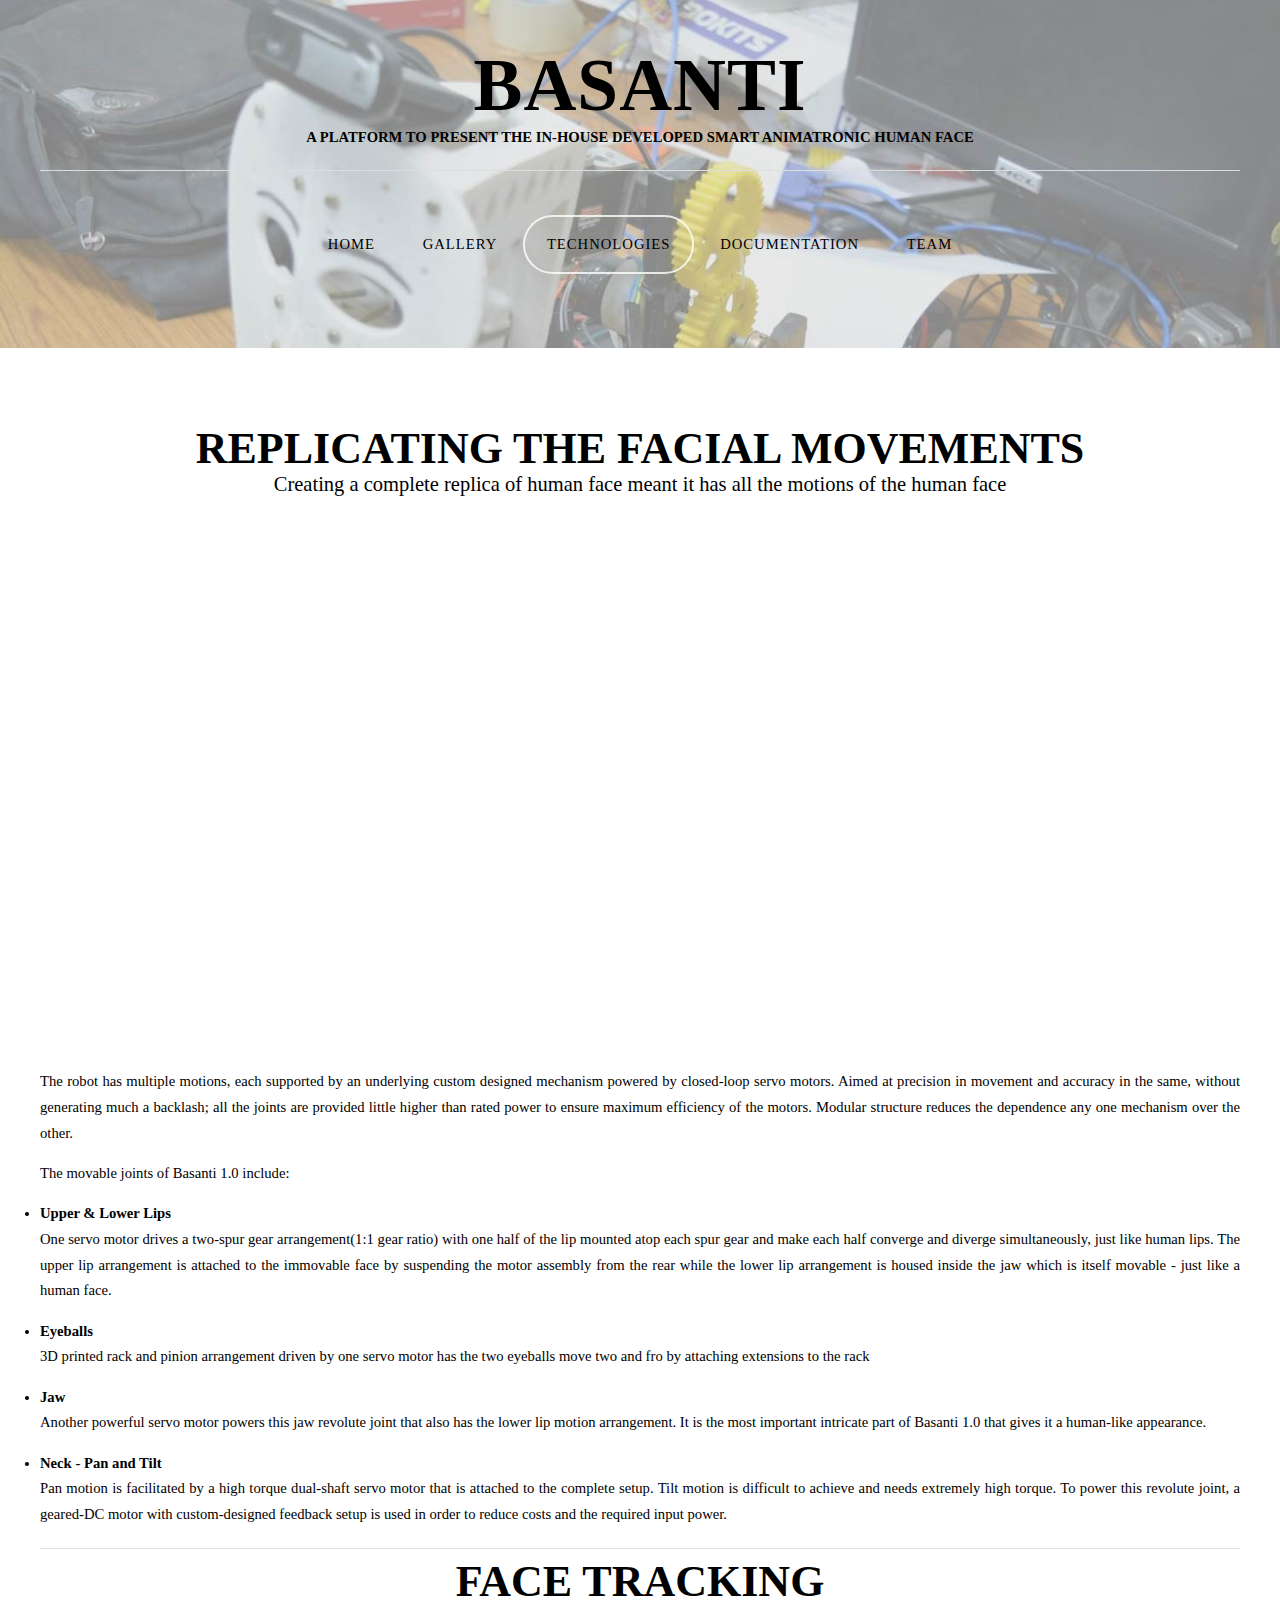
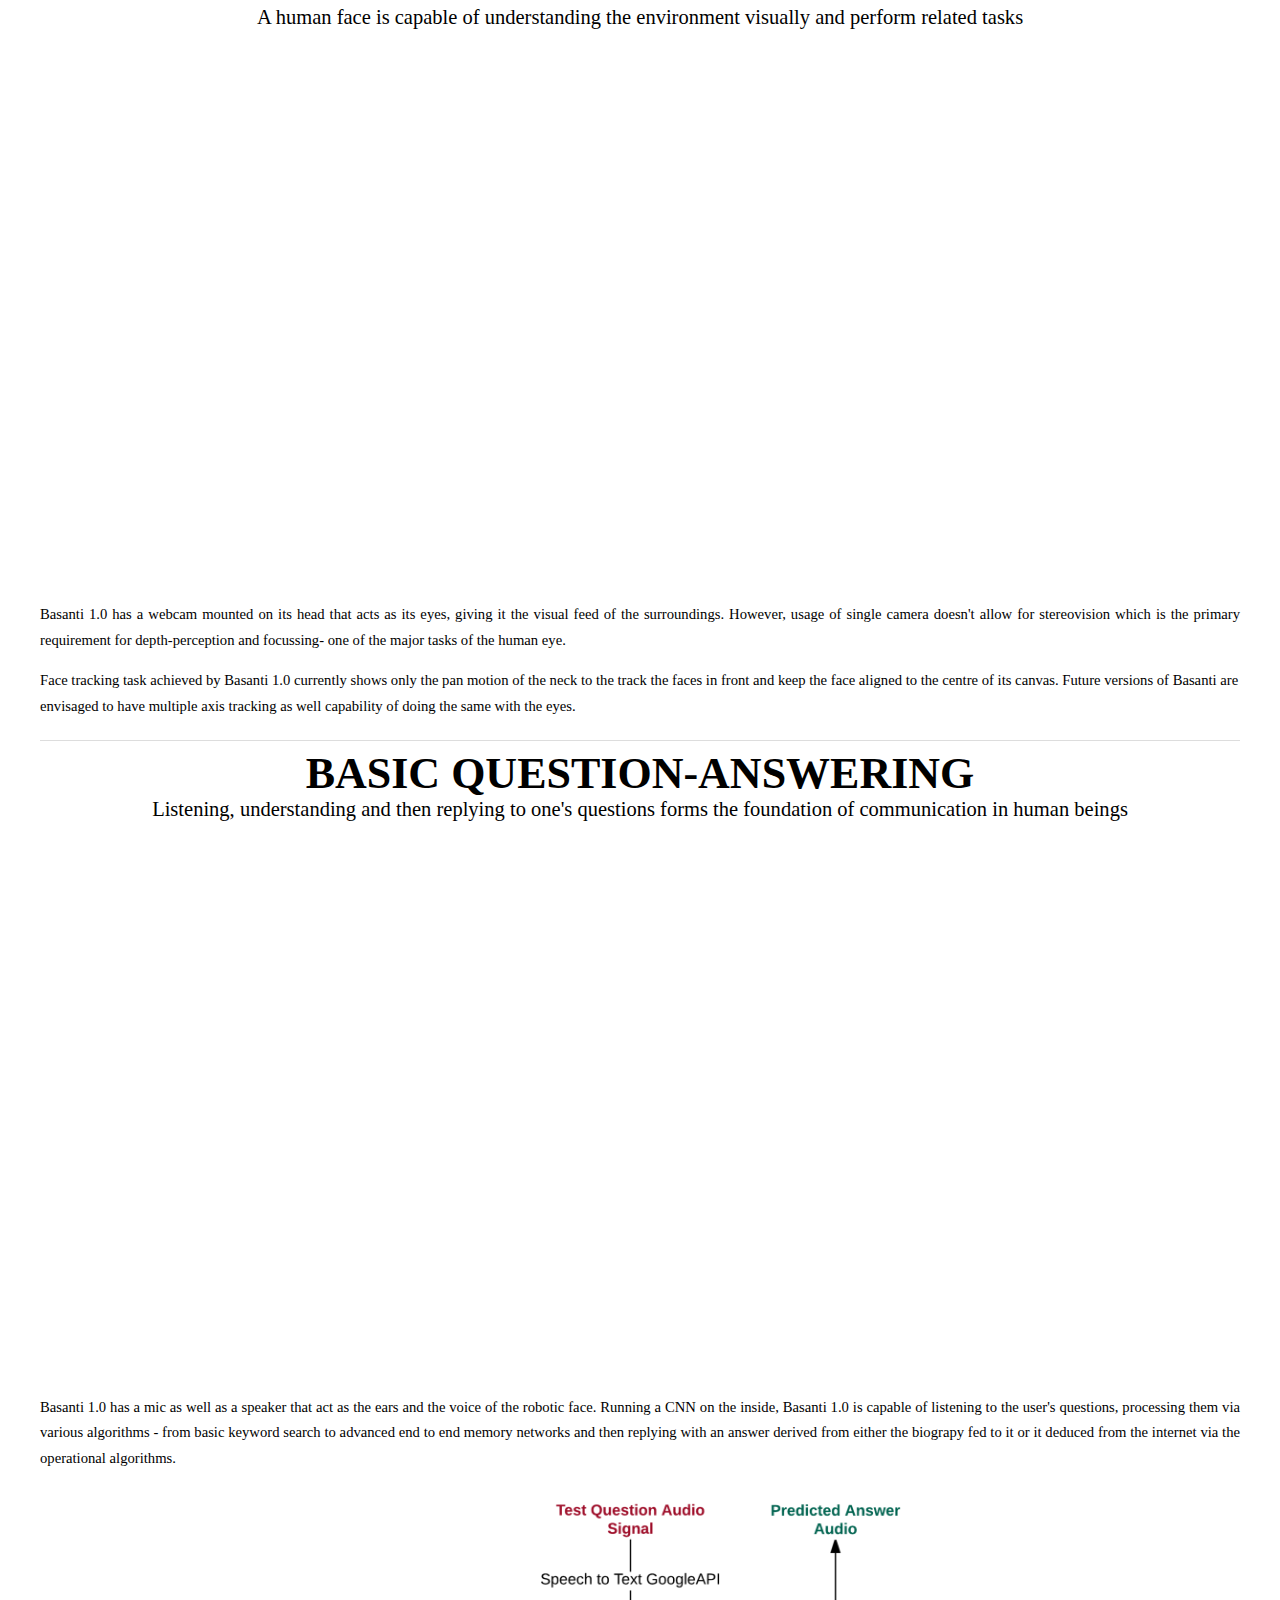
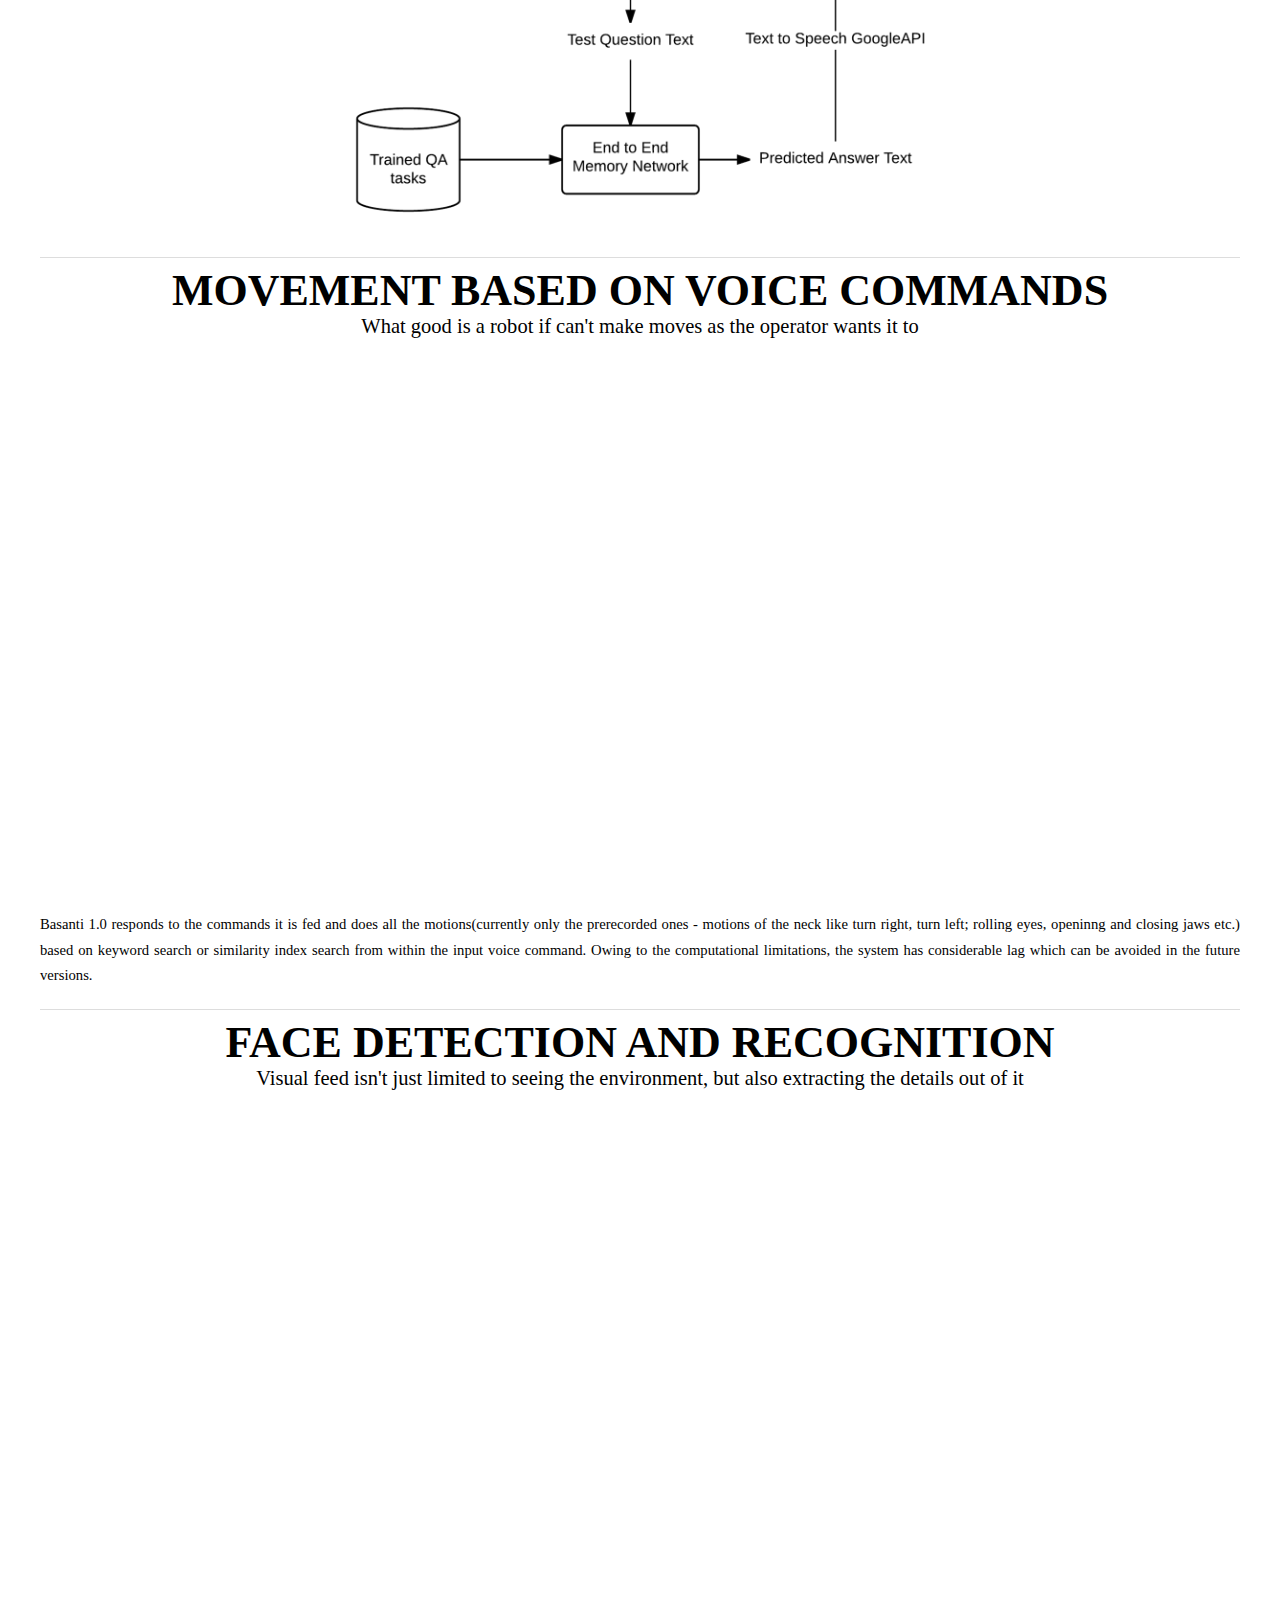
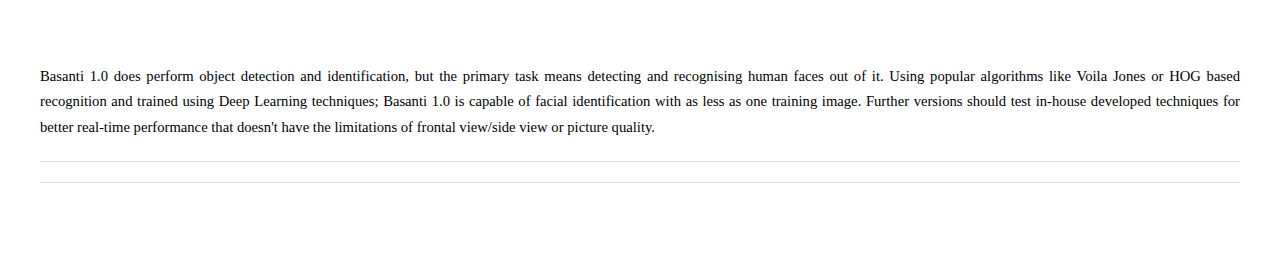
<file: tech.html>
<!DOCTYPE HTML>
<!--
	Iridium by TEMPLATED
    templated.co @templatedco
    Released for free under the Creative Commons Attribution 3.0 license (templated.co/license)
-->
<html>
		<head>
		<title>The Smart Animatronic Face - Basanti</title>
		<meta http-equiv="content-type" content="text/html; charset=utf-8" />
		<meta name="description" content="" />
		<meta name="keywords" content="" />
		<meta name="viewport" content="width=device-width, initial-scale=1">
		<link rel="stylesheet" href="https://www.w3schools.com/w3css/4/w3.css">
		<link href='http://fonts.googleapis.com/css?family=Arimo|Bubblegum+Sans:400,700' rel='stylesheet' type='text/css'>
		<!--[if lte IE 8]><script src="js/html5shiv.js"></script><![endif]-->
		<script src="http://ajax.googleapis.com/ajax/libs/jquery/1.11.0/jquery.min.js"></script>
		<script src="js/skel.min.js"></script>
		<script src="js/skel-panels.min.js"></script>
		<script src="js/init.js"></script>
		<noscript>
			<link rel="stylesheet" href="css/skel-noscript.css" />
			<link rel="stylesheet" href="css/style.css" />
			<link rel="stylesheet" href="css/style-desktop.css" />
		</noscript>
		<!--[if lte IE 8]><link rel="stylesheet" href="css/ie/v8.css" /><![endif]-->
		<!--[if lte IE 9]><link rel="stylesheet" href="css/ie/v9.css" /><![endif]-->
	</head>
	<body class="no-sidebar">

		<!-- Header -->
		<div id="header">
			<div class="container"> 
				
				<!-- Logo -->
				<div id="logo">
					<h1 ><a style="color:black;" href="#">Basanti</a></h1>
					<br>
					<h3><a style="color:black;">A platform to present the in-house developed smart animatronic human face </a></h3>
					<hr>
				</div>
				
				<!-- Nav -->
				<nav id="nav">
					<ul >
						<li ><a  style="color:black" href="index.html">Home</a></li>
						<li ><a style="color:black" href="gallery.html">Gallery</a></li>
						<li class="active"><a style="color:black" href="tech.html">Technologies</a></li>
						<li><a style="color:black" href="doc.pdf">Documentation</a></li>
						<li><a style="color:black" href="team.html">Team</a></li>
					</ul>
				</nav>
			</div>
		</div>

		<!-- Main -->
		
		<div id="main">
			<div class="container">
				<div class="row"> 
					
					<!-- Content -->
					<div id="content" class="12u skel-cell-important">
						<section>
							<header>
								<center><h2>Replicating the facial movements</h2>
								<span class="byline">Creating a complete replica of human face meant it has all the motions of the human face</span></center>
							</header>
							<center><iframe width="740" height="472.5" src="https://www.youtube.com/embed/6NFyWUuSVTY" frameborder="0" allowfullscreen></iframe></center>
							<br><br>
							<p class="text" align="justify">The robot has multiple motions, each supported by an underlying custom designed mechanism powered by closed-loop servo motors. Aimed at precision in movement and accuracy in the same, without generating much a backlash; all the joints are provided little higher than rated power to ensure maximum efficiency of the motors. Modular structure reduces the dependence any one mechanism over the other.</p>
							<p> The movable joints of Basanti 1.0 include:</p>
							<li><b>Upper & Lower Lips </b></li> <p align="justify">One servo motor drives a two-spur gear arrangement(1:1 gear ratio) with one half of the lip mounted atop each spur gear and make each half converge and diverge simultaneously, just like human lips. The upper lip arrangement is attached to the immovable face by suspending the motor assembly from the rear while the lower lip arrangement is housed inside the jaw which is itself movable - just like a human face.</p>
							<li><b>Eyeballs</b></li> <p align="justify">3D printed rack and pinion arrangement driven by one servo motor has the two eyeballs move two and fro by attaching extensions to the rack</p>
							<li><b>Jaw</b></li> <p align="justify">Another powerful servo motor powers this jaw revolute joint that also has the lower lip motion arrangement. It is the most important intricate part of Basanti 1.0 that gives it a human-like appearance.</p>
							<li><b>Neck - Pan and Tilt</b></li> <p align="justify">Pan motion is facilitated by a high torque dual-shaft servo motor that is attached to the complete setup. Tilt motion is difficult to achieve and needs extremely high torque. To power this revolute joint, a geared-DC motor with custom-designed feedback setup is used in order to reduce costs and the required input power.</p>
							<hr>

							<header>
								<center><h2>Face Tracking</h2>
								<span class="byline">A human face is capable of understanding the environment visually and perform related tasks</span></center>
							</header>
							<center><iframe width="740" height="472.5" src="https://www.youtube.com/embed/7lENJXI7HcY" frameborder="0" allowfullscreen></iframe></center>
							<br><br><p class="text" align="justify">Basanti 1.0 has a webcam mounted on its head that acts as its eyes, giving it the visual feed of the surroundings. However, usage of single camera doesn't allow for stereovision which is the primary requirement for depth-perception and focussing- one of the major tasks of the human eye. </p>
							<p> Face tracking task achieved by Basanti 1.0 currently shows only the pan motion of the neck to the track the faces in front and keep the face aligned to the centre of its canvas. Future versions of Basanti are envisaged to have multiple axis tracking as well capability of doing the same with the eyes.</p>
							<hr>

							<header>
								<center><h2>Basic Question-Answering</h2>
								<span class="byline">Listening, understanding and then replying to one's questions forms the foundation of communication in human beings</center>
							</header>
							<center><iframe width="740" height="472.5" src="https://www.youtube.com/embed/R2514EQ6Tsw" frameborder="0" allowfullscreen></iframe></center>
							<br><br><p class="text" align="justify">Basanti 1.0 has a mic as well as a speaker that act as the ears and the voice of the robotic face. Running a CNN on the inside, Basanti 1.0 is capable of listening to the user's questions, processing them via various algorithms - from basic keyword search to advanced end to end memory networks and then replying with an answer derived from either the biograpy fed to it or it deduced from the internet via the operational algorithms.  </p>
								<center><a  class="image full"><img src="images/qa.png" style="width:600px"  	alt="" /></a><center>
								<hr>

							<header>
								<center><h2>Movement based on Voice commands</h2>
								<span class="byline">What good is a robot if can't make moves as the operator wants it to</center>
							</header>
							<center><iframe width="740" height="472.5" src="https://www.youtube.com/embed/daeNkr4uozk" frameborder="0" allowfullscreen></iframe></center>
							<br><br><p class="text" align="justify">Basanti 1.0 responds to the commands it is fed and does all the motions(currently only the prerecorded ones - motions of the neck like turn right, turn left; rolling eyes, openinng and closing jaws etc.) based on keyword search or similarity index search from within the input voice command. Owing to the computational limitations, the system has considerable lag which can be avoided in the future versions. </p>

								<hr>
								
							<header>
								<center><h2>Face Detection and Recognition</h2>
								<span class="byline">Visual feed isn't just limited to seeing the environment, but also	extracting the details out of it </center>
							</header>
							<center><iframe width="740" height="472.5" src="https://www.youtube.com/embed/pjvoPjfqZKE" frameborder="0" allowfullscreen></iframe></center>
							<br><br><p class="text" align="justify">Basanti 1.0 does perform object detection and identification, but the primary task means detecting and recognising human faces out of it. Using popular algorithms like Voila Jones or HOG based recognition and trained using Deep Learning techniques; Basanti 1.0 is capable of facial identification with as less as one training image. Further versions should test in-house developed techniques for better real-time performance that doesn't have the limitations of frontal view/side view or picture quality.	</p>
								
								<hr><hr>								


								</section>
					</div>
					
				</div>
			</div>
		</div>		




			
			

		
	</body>
</file>
<file: css/style.css>
/*
	Iridium by TEMPLATED
    templated.co @templatedco
    Released for free under the Creative Commons Attribution 3.0 license (templated.co/license)
*/

/*********************************************************************************/
/* Basic                                                                         */
/*********************************************************************************/

	body
	{
		background: #141414;
	}

	body,input,textarea,select
	{
		font-family: 'Bubblegum Sans', cursive;
		font-size: 11pt;
		line-height: 1.75em;
		/*color: #4c4c4c;*/
	}

	h1,h2,h3,h4,h5,h6
	{
		text-transform: uppercase;
		font-weight: bold;
	}
	
		h1 a, h2 a, h3 a, h4 a, h5 a, h6 a
		{
			/* color: inherit; */
			text-decoration: none;
		}
		
	/* Change this to whatever font weight/color pairing is most suitable */
	strong, b
	{
		font-weight: bold;
		color: #000000;
	}
	
	em, i
	{
		font-style: italic;
	}

	/* Don't forget to set this to something that matches the design */
	a
	{
		text-decoration: underline;
		color: #272727;
	}

	a:hover
	{
		text-decoration: none;
	}
	
	sub
	{
		position: relative;
		top: 0.5em;
		font-size: 0.8em;
	}
	
	sup
	{
		position: relative;
		top: -0.5em;
		font-size: 0.8em;
	}
	
	hr
	{
		border: 0;
		border-top: solid 1px #ddd;
	}
	
	blockquote
	{
		border-left: solid 0.5em #ddd;
		padding: 1em 0 1em 2em;
		font-style: italic;
	}
	
	p, ul, ol, dl, table
	{
		margin-bottom: 1em;
	}

	header
	{
		margin-bottom: 1em;
	}
	
		header h2
		{
		}
	
		header .byline
		{
			display: block;
			margin: 0.5em 0 0 0;
			padding: 0 0 0.5em 0;
		}
		
	footer
	{
		margin-top: 1em;
	}

	br.clear
	{
		clear: both;
	}

	/* Sections/Articles */
	
		section,
		article
		{
			margin-bottom: 3em;
		}
		
		section > :last-child,
		article > :last-child
		{
			margin-bottom: 0;
		}

		section:last-child,
		article:last-child
		{
			margin-bottom: 0;
		}

		.row > section,
		.row > article
		{
			margin-bottom: 0;
		}

	/* Images */

		.image
		{
			display: inline-block;
		}
		
			.image img
			{
				display: block;
				width: 100%;
			}

			.image.featured
			{
				display: block;
				width: 100%;
				margin: 0 0 2em 0;
			}
			
			.image.full
			{
				display: block;
				width: 100%;
				margin: 0 0 2em 0;
			}
			
			.image.left
			{
				float: left;
				margin: 0 2em 2em 0;
			}
			
			.image.centered
			{
				display: block;
				margin: 0 0 2em 0;
			}

				.image.centered img
				{
					margin: 0 auto;
					width: auto;
				}

	/* Lists */

		ul.default
		{
			margin: 0;
			padding: 0;
			list-style: none;
		}
		
			ul.default li
			{
				padding: 0.60em 0em;
				border-top: 1px solid;
				border-color: rgba(255,255,255,.1);
			}
			
			ul.default li:first-child
			{
				padding-top: 0;
				border-top: none;
			}
			
			ul.default a
			{
				text-decoration: none;
				color: rgba(255,255,255,.5);
			}
			
			ul.default a:hover
			{
				text-decoration: underline;
			}
			
		ul.style {
		}
		
		ul.style li {
			margin: 0;
			padding: 2em 0em 1.5em 0em;
			border-top: 1px solid #ECECEC;
		}
		
		ul.style li:first-child
		{
			padding-top: 0;
			border-top: none;
		}
		
		ul.style img {
			float: left;
			margin-right: 20px;
		}
		
		ul.style p {
		}
		
		ul.style .posted {
			padding: 0em 0em 1em 0em;
			letter-spacing: 1px;
			text-transform: uppercase;
			font-size: 8pt;
			color: #A2A2A2;
		}
		
		ul.style .first {
			padding-top: 0px;
			border-top: none;
		}
							

	/* Buttons */
		
		.button
		{
			position: relative;
			display: inline-block;
			margin-top: 2em;
			padding: 0.90em 1.5em;
			background: #e95d3c;
			border-radius: 40px;
			text-decoration: none;
			text-transform: uppercase;
			font-size: 1.1em;
			color: #FFF;
			-moz-transition: color 0.35s ease-in-out, background-color 0.35s ease-in-out;
			-webkit-transition: color 0.35s ease-in-out, background-color 0.35s ease-in-out;
			-o-transition: color 0.35s ease-in-out, background-color 0.35s ease-in-out;
			-ms-transition: color 0.35s ease-in-out, background-color 0.35s ease-in-out;
			transition: color 0.35s ease-in-out, background-color 0.35s ease-in-out;
			cursor: pointer;
		}

			.button:hover
			{
				background: #de3d27;
				color: #FFF !important;
			}
			
/*********************************************************************************/
/* Header                                                                        */
/*********************************************************************************/

	#header
	{
		position: relative;
		background: #2a2f27 url(../images/banner.jpg) no-repeat;
		background-size: cover;
	}

	#logo
	{
	}
	
	#nav
	{
	}

		#nav ul
		{
			margin: 0;
		}
	
/*********************************************************************************/
/* Banner                                                                        */
/*********************************************************************************/

	#banner
	{
		position: relative;
		background: #333;
		color: #fff;
	} 

/*********************************************************************************/
/* Main                                                                          */
/*********************************************************************************/

	#main
	{
		position: relative;
		background: #fff;
	}

/*********************************************************************************/
/* Featured                                                                      */
/*********************************************************************************/
	
	#featured
	{
		position: relative;
		background: #f2f2f2;
	}
	
	#featured h2
	{
		display: block;
		margin-bottom: 2em;
		font-size: 1.4em;
	}
	
/*********************************************************************************/
/* Footer                                                                        */
/*********************************************************************************/
	
	#footer
	{
		position: relative;
		background: #1d1d1d;
	}
	
	#footer h2
	{
		display: block;
		color: #FFF;
	}
	
/*********************************************************************************/
/* Copyright                                                                     */
/*********************************************************************************/
	
	#copyright
	{
		position: relative;
		padding: 3em 0em;
		letter-spacing: 1px;
		text-align: center;
		color: rgba(255,255,255,.2);
	}
	
	#copyright .container
	{
	}
	
	#copyright a
	{
		text-decoration: none;
		color: rgba(255,255,255,.3);
	}	
	
	
	/* Media Queries */

@mixin mq-xs {
  @media (min-width: 320px) {
    @content;
  }
}

@mixin mq-sm {
  @media (min-width: 480px) {
    @content;
  }
}

@mixin mq-md {
  @media (min-width: 720px) {
    @content;
  }
}

@mixin mq-lg {
  @media (min-width: 1000px) {
    @content;
  }
}

$background: #f7f7f7;
$box-shadow: 0px 1px 22px 4px rgba(0, 0, 0, 0.07);
$border: 1px solid rgba(191, 191, 191, 0.4);
$items: 5;
$rows: ceil($items/2);

/* Card sizing */

$card-height: 400px;
$card-width: 450px;
$inner-margin: 15px;
$number-size: 35px;
$stagger: 180px;
$outer-margin: 90px;
$marker-size: 9px;

/* Colors */

$steps: #46b8e9;
$colors: #46b8e9,
#3ee9d1,
#ce43eb,
#4d92eb;
$timeline: #bdbdbd;

/* Calculations */

$container-height: $rows * ($card-height + $outer-margin) + $stagger;
$container-width: $card-width*2 + $outer-margin*3;
$head-height: $number-size + 50;
$body-height: $card-height - $head-height;
$marker-dist: $card-width + $outer-margin/2 - $marker-size/2;

/* Placeholders */

@include mq-lg {
  %arrow {
    position: absolute;
    content: "";
    width: 0;
    height: 0;
    border-top: 15px solid transparent;
    border-bottom: 15px solid transparent;
  }
  %marker {
    position: absolute;
    content: "";
    width: $marker-size;
    height: $marker-size;
    background-color: $timeline;
    border-radius: $marker-size;
    box-shadow: 0px 0px 2px 8px $background;
  }
}


/* Some Cool Stuff */

$counter: $items - $rows + 2;
@for $i from 1 through $rows {
  .demo-card:nth-child(#{$i*2-1})   { order: $i }
  .demo-card:nth-child(#{$i*2})     { order: $counter }
  $counter: $counter + 1;
}

/* Border Box */

* {
  box-sizing: border-box;
}

/* Fonts */

body {
  font-family: Roboto;
}

#timeline {
  padding: 100px 0;
  background: $background;
  border-top: $border;
  border-bottom: $border;
  h1 {
    text-align: center;
    font-size: 3rem;
    font-weight: 200;
    margin-bottom: 20px;
  }
  p.leader {
    text-align: center;
    max-width: 90%;
    margin: auto;
    margin-bottom: 45px;
  }
  .demo-card-wrapper {
    position: relative;
    margin: auto;
    @include mq-lg {
      display: flex;
      flex-flow: column wrap;
      width: $container-width;
      height: $container-height;
      margin: 0 auto;
    }
    &::after {
      z-index: 1;
      content: "";
      position: absolute;
      top: 0;
      bottom: 0;
      left: 50%;
      border-left: $border;
      @include mq-lg {
        border-left: 1px solid $timeline;
      }
    }
  }
  .demo-card {
    position: relative;
    display: block;
    margin: 10px auto 80px;
    max-width: 94%;
    z-index: 2;
    @include mq-sm {
      max-width: 60%;
      box-shadow: $box-shadow;
    }
    @include mq-md {
      max-width: 40%;
    }
    @include mq-lg {
      max-width: $card-width;
      height: $card-height;
      margin: $outer-margin;
      margin-top: $outer-margin/2;
      margin-bottom: $outer-margin/2;
      &:nth-child(odd) {
        margin-right: $outer-margin/2;
        .head::after {
          @extend %arrow;
          border-left-width: 15px;
          border-left-style: solid;
          left: 100%;
        }
        .head::before {
          @extend %marker;
          left: $marker-dist + 1;
        }
      }
      &:nth-child(even) {
        margin-left: $outer-margin/2;
        .head::after {
          @extend %arrow;
          border-right-width: 15px;
          border-right-style: solid;
          right: 100%;
        }
        .head::before {
          @extend %marker;
          right: $marker-dist - 1;
        }
      }
      &:nth-child(2) {
        margin-top: $stagger;
      }
    }
    .head {
      position: relative;
      display: flex;
      align-items: center;
      color: #fff;
      font-weight: 400;
      .number-box {
        display: inline;
        float: left;
        margin: $inner-margin;
        padding: 10px;
        font-size: $number-size;
        line-height: $number-size;
        font-weight: 600;
        background: rgba(0, 0, 0, 0.17);
      }
      h2 {
        text-transform: uppercase;
        font-size: 1.3rem;
        font-weight: inherit;
        letter-spacing: 2px;
        margin: 0;
        padding-bottom: 6px;
        line-height: 1rem;
        @include mq-sm {
          font-size: 165%;
          line-height: 1.2rem;
        }
        span {
          display: block;
          font-size: 0.6rem;
          margin: 0;
          @include mq-sm {
            font-size: 0.8rem;
          }
        }

      }
    }
   
      background: #fff;
      border: $border;
      border-top: 0;
      padding: $inner-margin;
      @include mq-lg {
        height: $body-height;
      }
      p {
        font-size: 14px;
        line-height: 18px;
        margin-bottom: $inner-margin;
      }
      img {
        display: block;
        width: 100%;
      }
    }
    @for $i from 1 through $items {
      &--step#{$i} {
        $color: nth($colors, ((($i - 1) % 4) + 1));
        background-color: $color;
        .head::after {
          border-color: $color;
        }
      }
    }
  }
}
</file>
<file: css/style-desktop.css>
/*
	Iridium by TEMPLATED
    templated.co @templatedco
    Released for free under the Creative Commons Attribution 3.0 license (templated.co/license)
*/

/*********************************************************************************/
/* Basic                                                                         */
/*********************************************************************************/

	body
	{
	}

	body,input,textarea,select
	{
		font-size: 11pt;
	}

/*********************************************************************************/
/* Header                                                                        */
/*********************************************************************************/

	#header
	{
		position: relative;
		padding: 5em 0em;
		text-align: center;
	}
	
		.homepage #header
		{
			padding: 15em 0em;
		}

		#header .container
		{
		}

/*********************************************************************************/
/* Logo                                                                          */
/*********************************************************************************/

	#logo
	{
		margin-bottom: 3em;
	}
	
		#logo h1
		{
			color: #FFFF00;
		}
	
		#logo h1 a
		{
			display: block;
			letter-spacing: 1px;
			text-decoration: none;
			text-transform: uppercase;
			font-size: 5em;
			font-weight: 900;
			color: #FFF;
		}

		#logo span
		{
			display: block;
			padding-top: 1em;
			letter-spacing: 1px;
			text-transform: uppercase;
			font-size: 1.2em;
			color: rgba(255,255,255,.5);
		}			
			

/*********************************************************************************/
/* Nav                                                                           */
/*********************************************************************************/

	#nav
	{
	}

		#nav > ul > li
		{
			display: inline-block;
		}
		
			#nav > ul > li:last-child
			{
				padding-right: 0;
			}

			#nav > ul > li > a,
			#nav > ul > li > span
			{
				display: block;
				padding: 1em 1.5em;
				letter-spacing: 1px;
				text-decoration: none;
				text-transform: uppercase;
				font-weight: 200;
				font-size: 1em;
				outline: 0;
				color: rgba(255,255,255,.7);
			}


			#nav > ul > li > a:hover
			{
				color: #FFF;
			}

			#nav li.active a
			{
				background: none;
				border-radius: 40px;
				border: 2px solid;
				border-color: rgba(255,255,255,.8);
				color: #FFF;
			}

			#nav > ul > li > ul
			{
				display: none;
			}


/*********************************************************************************/
/* Main                                                                          */
/*********************************************************************************/

	#main
	{
		padding: 6em 0em 4em 0em;
	}
	
	#content
	{
	}
	
	#content header
	{
		margin-bottom: 2em;
	}
	
	#content header h2
	{
		font-size: 3em;
	}
	
	#content header .byline
	{
		font-size: 1.40em;
	}
	
	#sidebar h2
	{
		display: block;
		padding-bottom: 2em;
		font-size: 1.4em;
	}

/*********************************************************************************/
/* Featured                                                                      */
/*********************************************************************************/
	
	#featured
	{
		padding: 6em 0em;
	}

/*********************************************************************************/
/* Footer                                                                        */
/*********************************************************************************/
	
	#footer
	{
		position: relative;
		padding: 6em 0em;
	}
	
	#footer h2
	{
		padding-bottom: 2em;
		font-size: 1.4em;
	}
	
/*********************************************************************************/
/* Copyright                                                                     */
/*********************************************************************************/
	
	#copyright
	{
		padding: 3em 0em;
	}
</file>
<file: css/ie/v8.css>
/*********************************************************************************/
/* Basic                                                                         */
/*********************************************************************************/

	.button
	{
		/*
		
		For elements that use border-radius, add the following:
		
			-ms-behavior: url('css/ie/PIE.htc');

		Note that PIE.htc requires its elements to be relative or absolute:

			position: relative;

		*/
	}
</file>
<file: css/ie/v9.css>
/*********************************************************************************/
/* Basic                                                                         */
/*********************************************************************************/
</file>
<file: css/skel-noscript.css>
/* Resets (http://meyerweb.com/eric/tools/css/reset/ | v2.0 | 20110126 | License: none (public domain)) */

	html,body,div,span,applet,object,iframe,h1,h2,h3,h4,h5,h6,p,blockquote,pre,a,abbr,acronym,address,big,cite,code,del,dfn,em,img,ins,kbd,q,s,samp,small,strike,strong,sub,sup,tt,var,b,u,i,center,dl,dt,dd,ol,ul,li,fieldset,form,label,legend,table,caption,tbody,tfoot,thead,tr,th,td,article,aside,canvas,details,embed,figure,figcaption,footer,header,hgroup,menu,nav,output,ruby,section,summary,time,mark,audio,video{margin:0;padding:0;border:0;font-size:100%;font:inherit;vertical-align:baseline;}article,aside,details,figcaption,figure,footer,header,hgroup,menu,nav,section{display:block;}body{line-height:1;}ol,ul{list-style:none;}blockquote,q{quotes:none;}blockquote:before,blockquote:after,q:before,q:after{content:'';content:none;}table{border-collapse:collapse;border-spacing:0;}body{-webkit-text-size-adjust:none}

/* Box Model */

	*, *:before, *:after {
		-moz-box-sizing: border-box;
		-webkit-box-sizing: border-box;
		-o-box-sizing: border-box;
		-ms-box-sizing: border-box;
		box-sizing: border-box;
	}

/* Container */

	body {
		min-width: 1200px;
	}

	.container {
		width: 1200px;
		margin-left: auto;
		margin-right: auto;
	}

	/* Modifiers */
	
		.container.small {
			width: 900px;
		}

		.container.big {
			width: 100%;
			max-width: 1500px;
			min-width: 1200px;
		}

/* Grid */

	/* Cells */

		.\31 2u { width: 100% }
		.\31 1u { width: 91.6666666667% }
		.\31 0u { width: 83.3333333333% }
		.\39 u { width: 75% }
		.\38 u { width: 66.6666666667% }
		.\37 u { width: 58.3333333333% }
		.\36 u { width: 50% }
		.\35 u { width: 41.6666666667% }
		.\34 u { width: 33.3333333333% }
		.\33 u { width: 25% }
		.\32 u { width: 16.6666666667% }
		.\31 u { width: 8.3333333333% }
		.\-11u { margin-left: 91.6666666667% }
		.\-10u { margin-left: 83.3333333333% }
		.\-9u { margin-left: 75% }
		.\-8u { margin-left: 66.6666666667% }
		.\-7u { margin-left: 58.3333333333% }
		.\-6u { margin-left: 50% }
		.\-5u { margin-left: 41.6666666667% }
		.\-4u { margin-left: 33.3333333333% }
		.\-3u { margin-left: 25% }
		.\-2u { margin-left: 16.6666666667% }
		.\-1u { margin-left: 8.3333333333% }

		.row > * {
			padding: 50px 0 0 50px;
			float: left;
			-moz-box-sizing: border-box;
			-webkit-box-sizing: border-box;
			-o-box-sizing: border-box;
			-ms-box-sizing: border-box;
			box-sizing: border-box;
		}

		.row + .row > * {
			padding-top: 50px;
		}

		.row {
			margin-left: -50px;
		}

	/* Rows */

		.row:after {
			content: '';
			display: block;
			clear: both;
			height: 0;
		}

		.row:first-child > * {
			padding-top: 0;
		}

		.row > * {
			padding-top: 0;
		}

		/* Modifiers */

			/* Flush */

				.row.flush {
					margin-left: 0;
				}

				.row.flush > * {
					padding: 0 !important;
				}

			/* Quarter */

				.row.quarter > * {
					padding: 12.5px 0 0 12.5px;
				}

				.row.quarter + .row.quarter > * {
					padding-top: 12.5px;
				}

				.row.quarter {
					margin-left: -12.5px;
				}

			/* Half */

				.row.half > * {
					padding: 25px 0 0 25px;
				}

				.row.half + .row.half > * {
					padding-top: 25px;
				}

				.row.half {
					margin-left: -25px;
				}

			/* One and (a) Half */

				.row.oneandhalf > * {
					padding: 75px 0 0 75px;
				}

				.row.oneandhalf + .row.oneandhalf > * {
					padding-top: 75px;
				}

				.row.oneandhalf {
					margin-left: -75px;
				}

			/* Double */

				.row.double > * {
					padding: 100px 0 0 100px;
				}

				.row.double + .row.double > * {
					padding-top: 100px;
				}

				.row.double {
					margin-left: -100px;
				}
</file>
